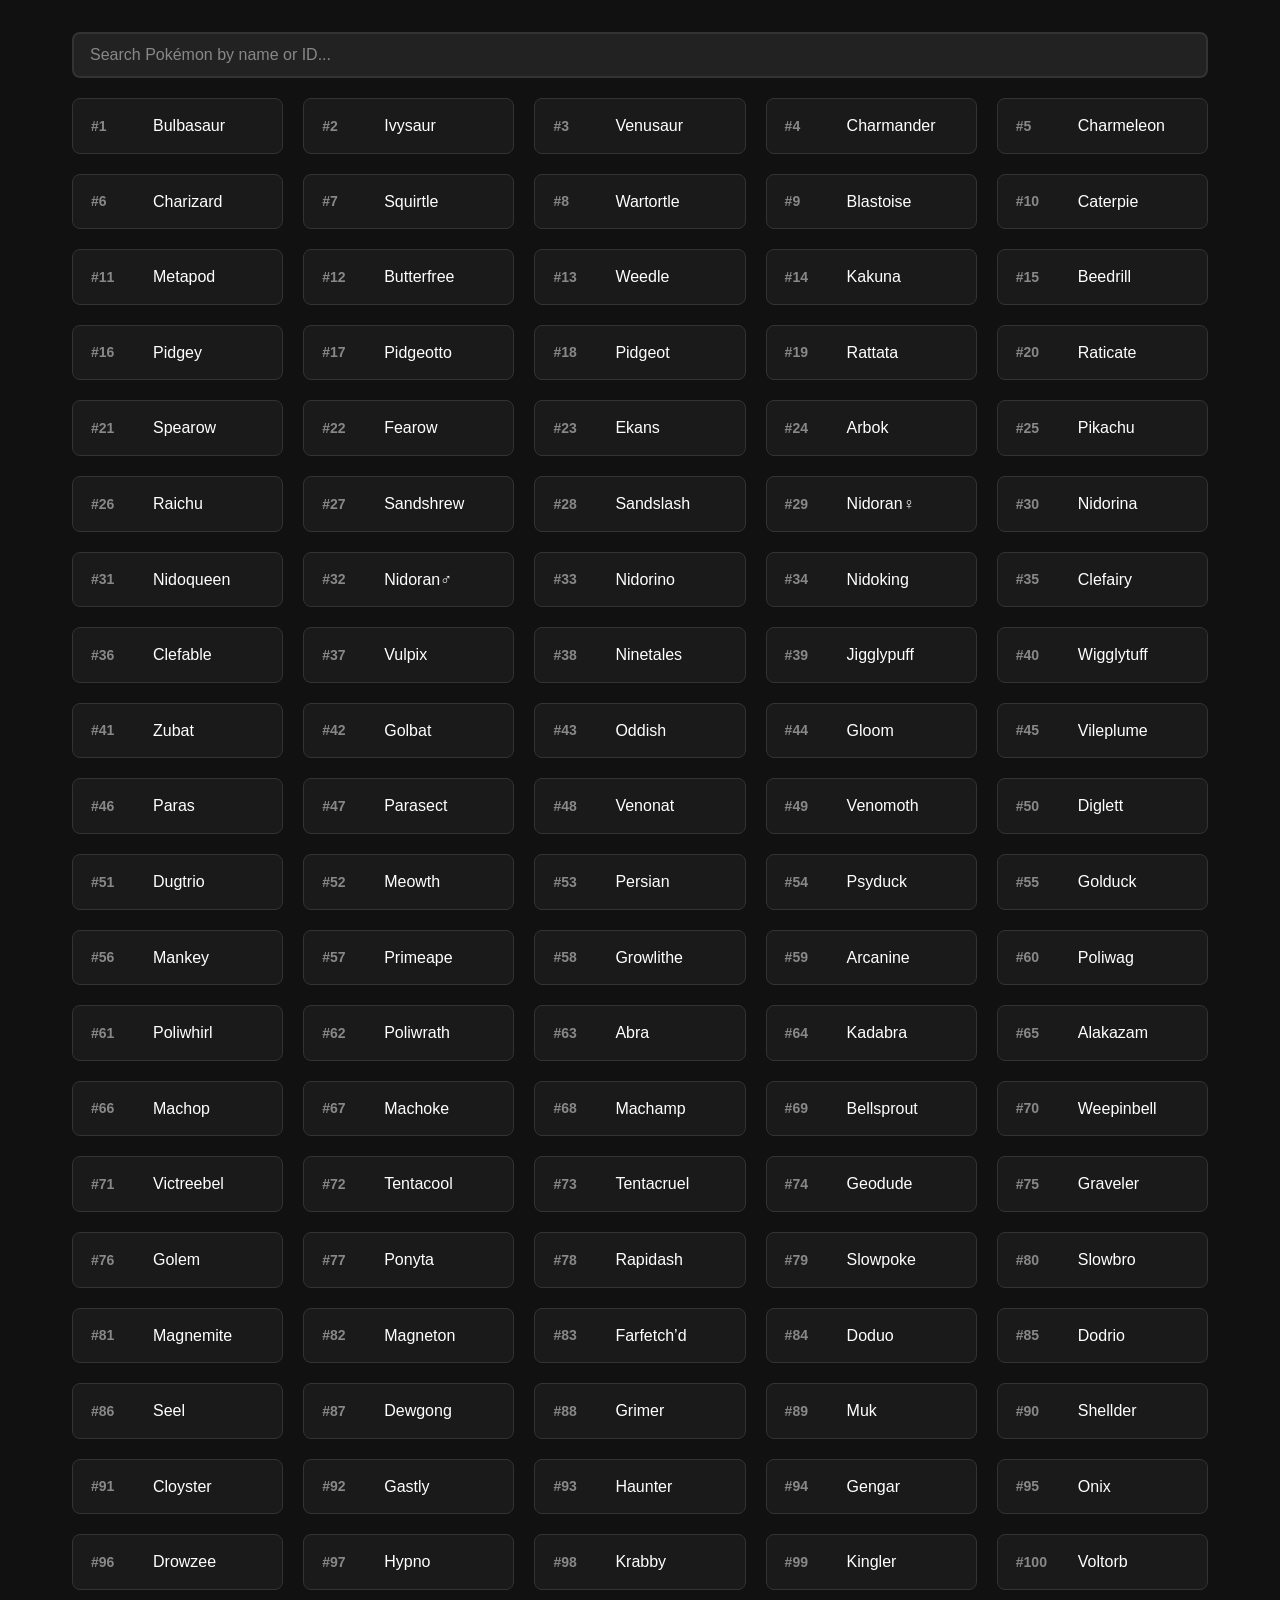
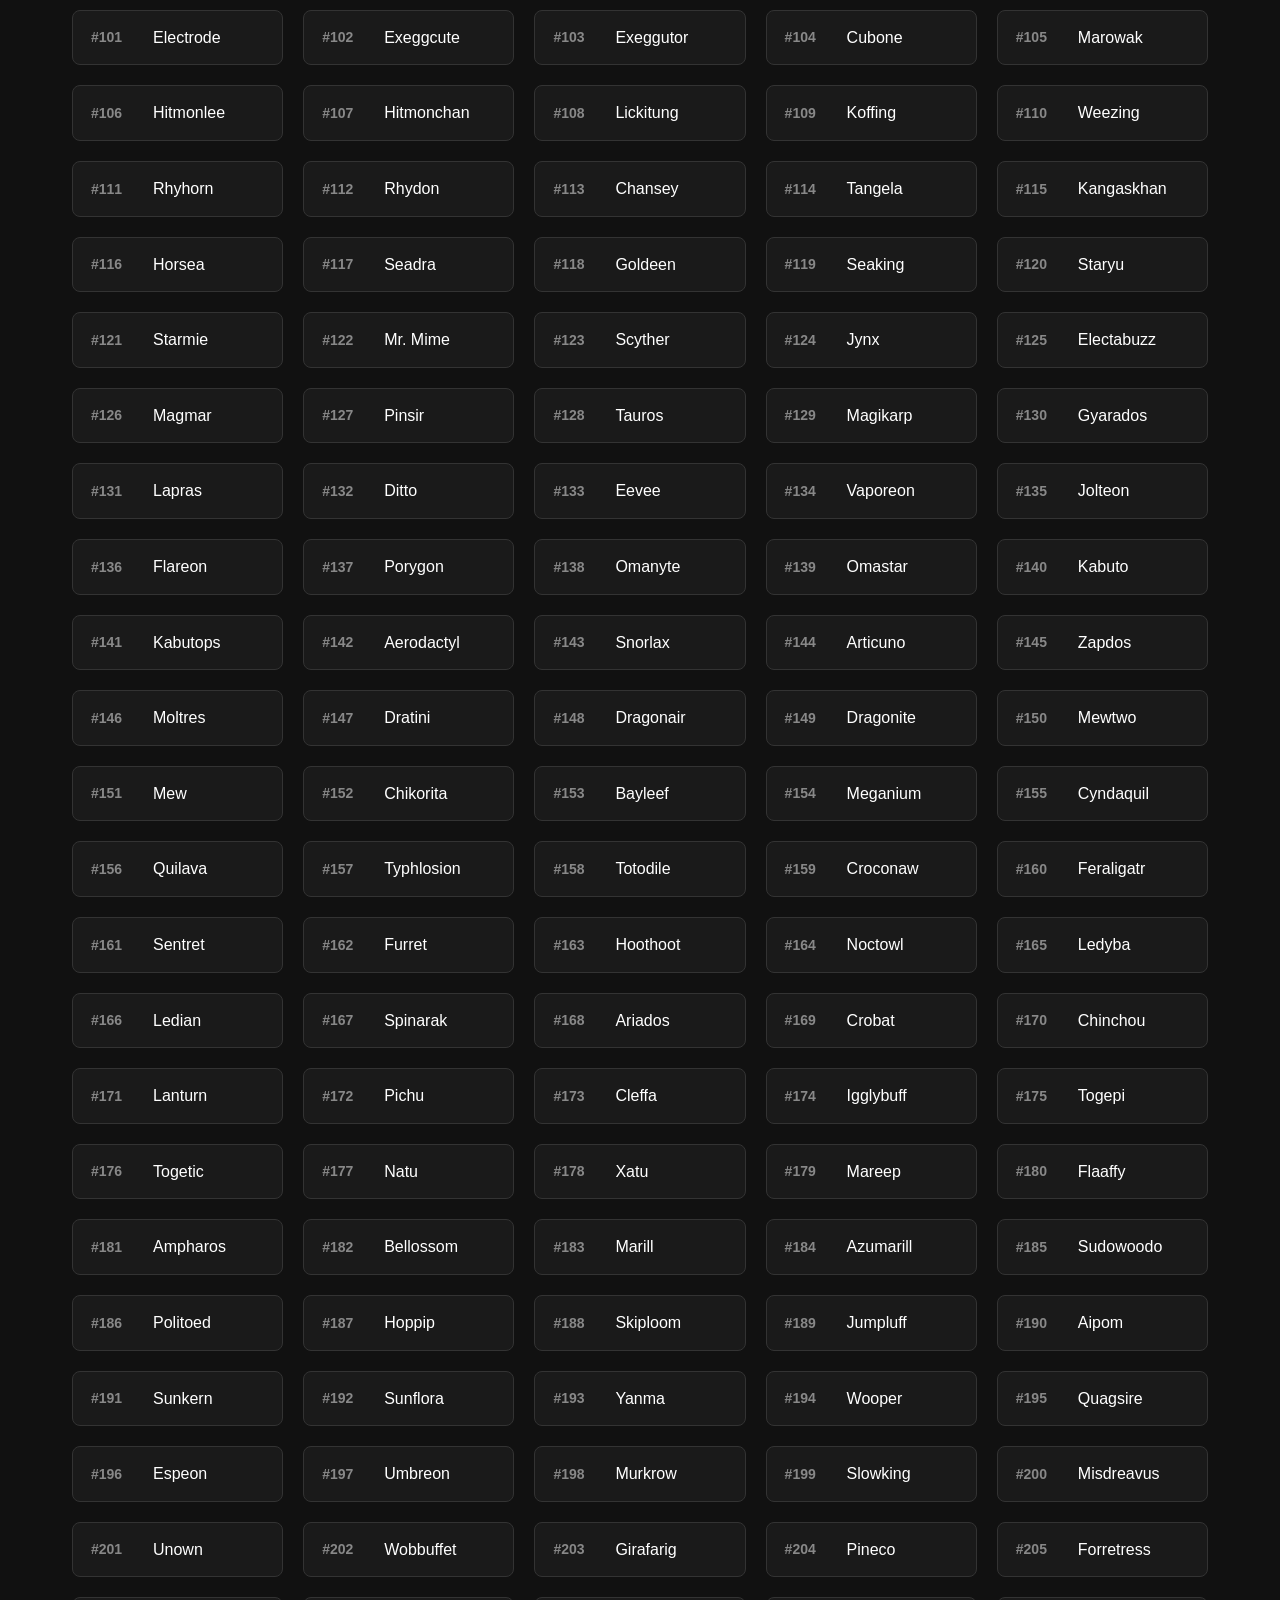
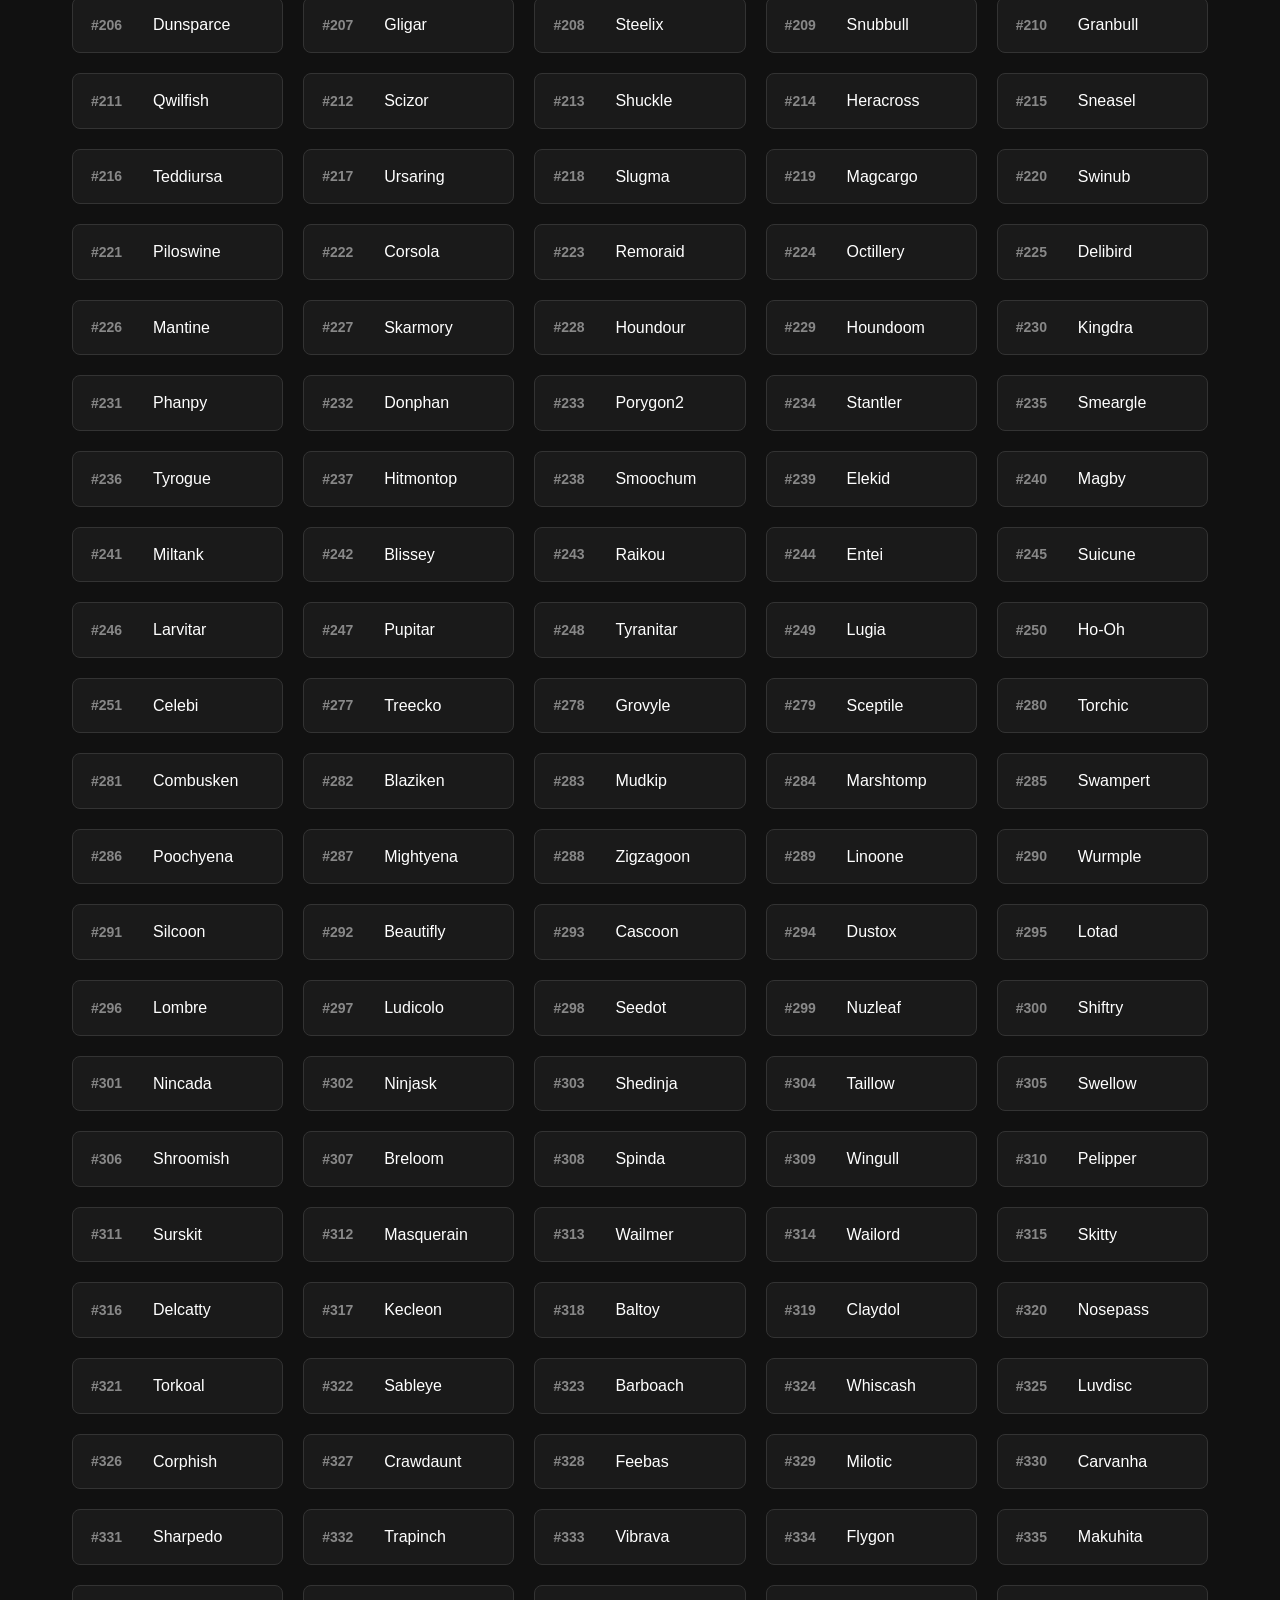
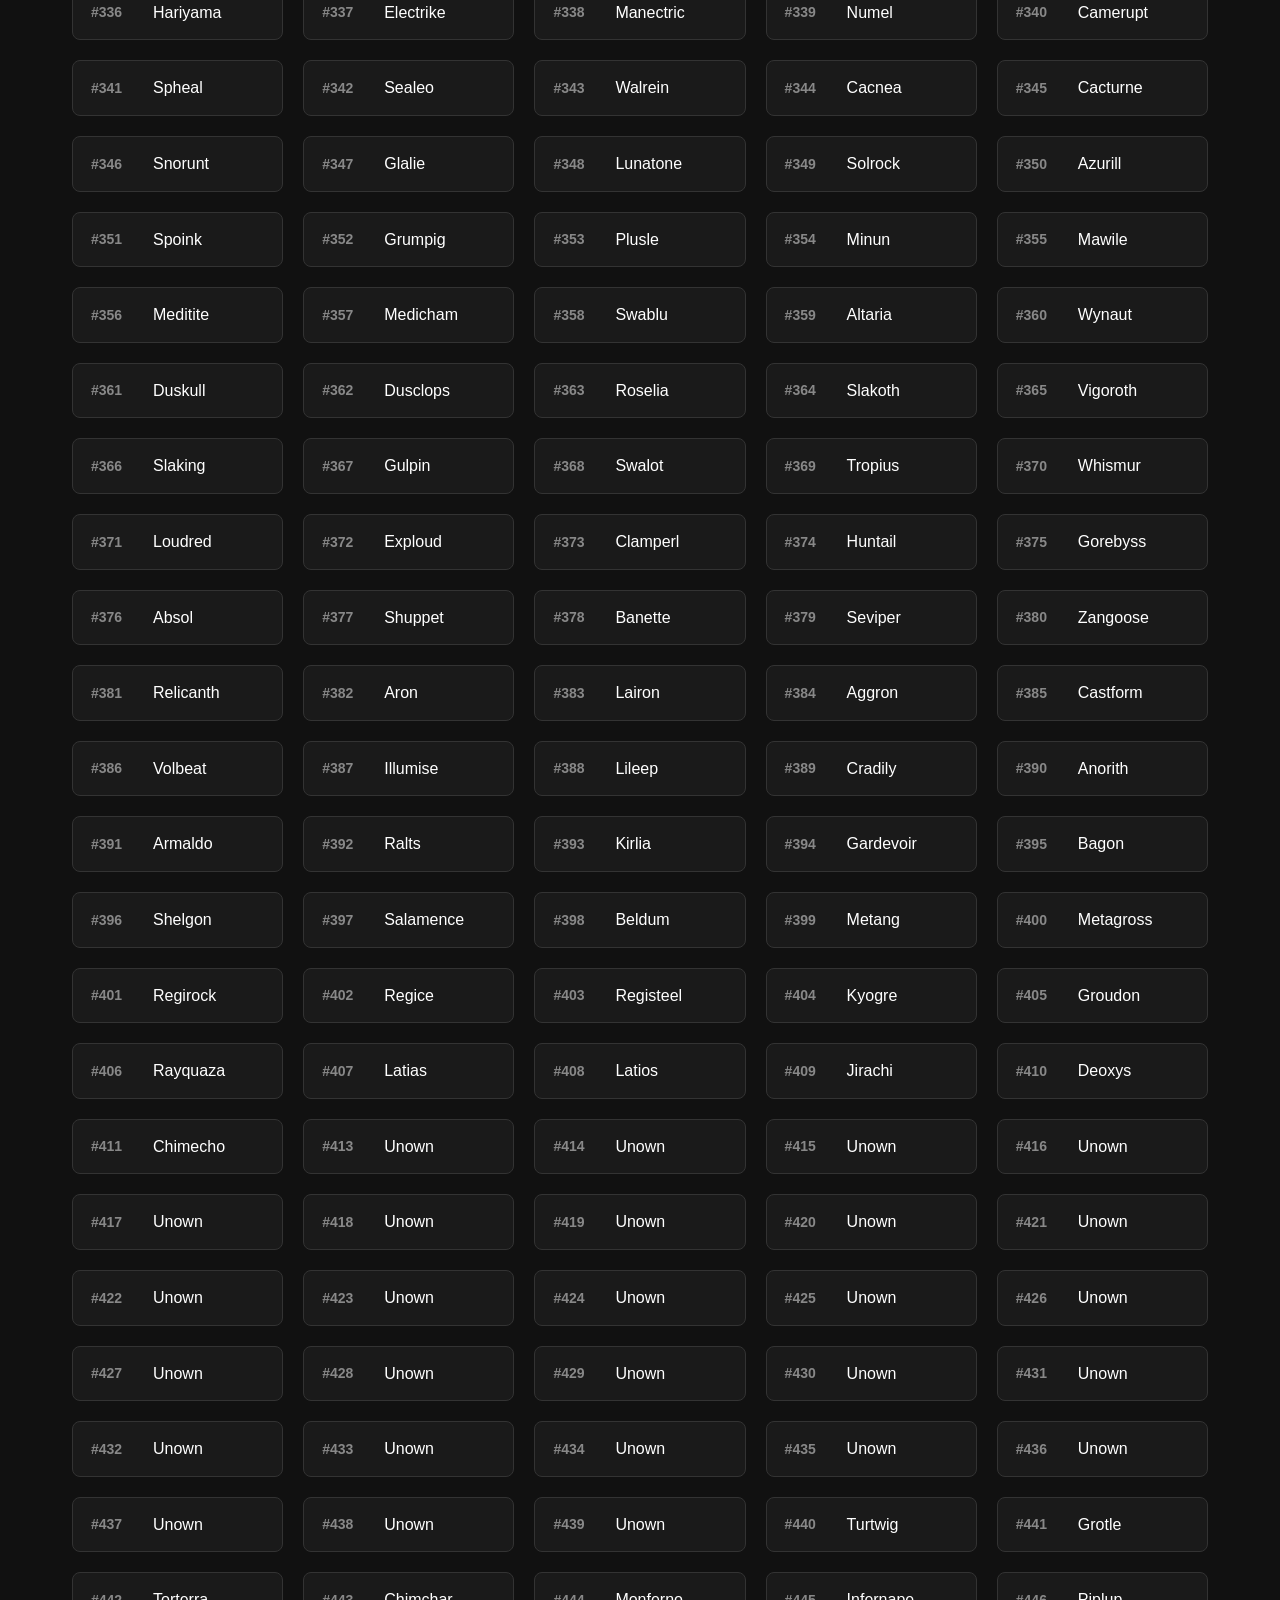
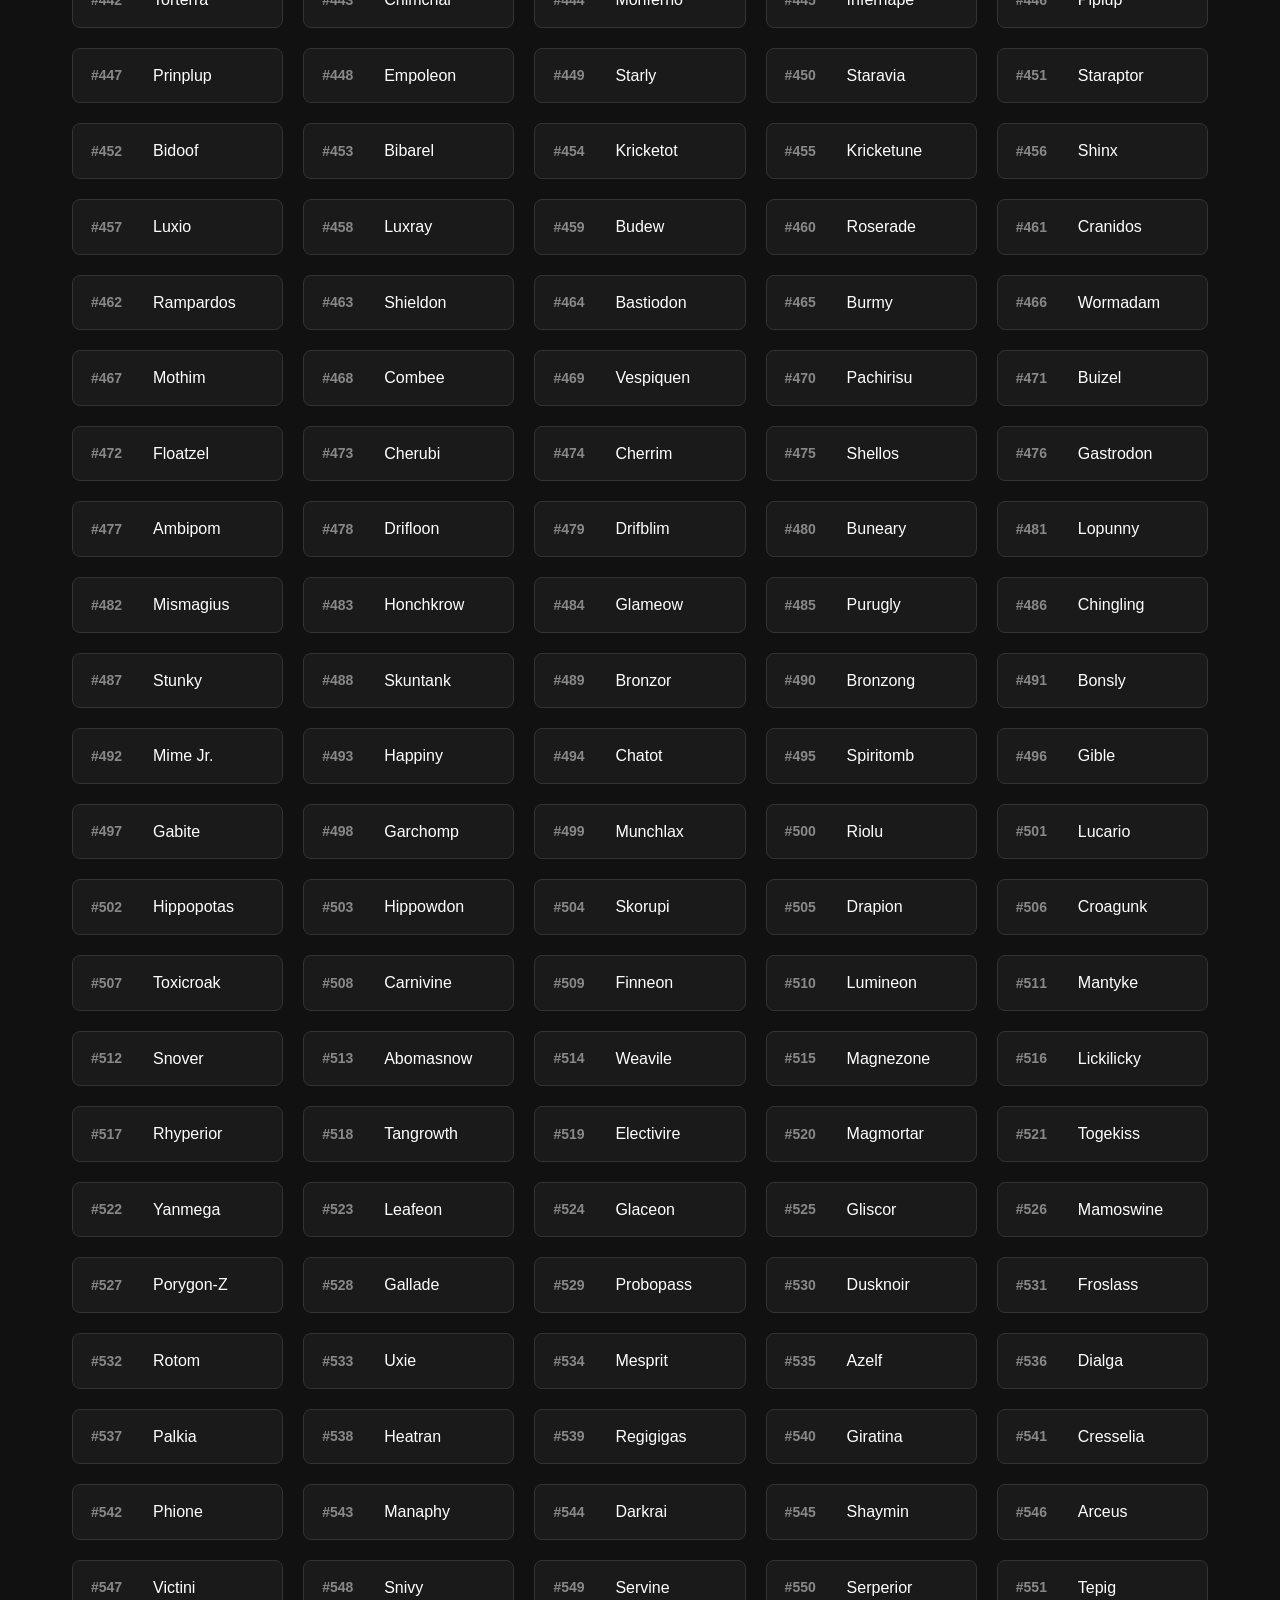
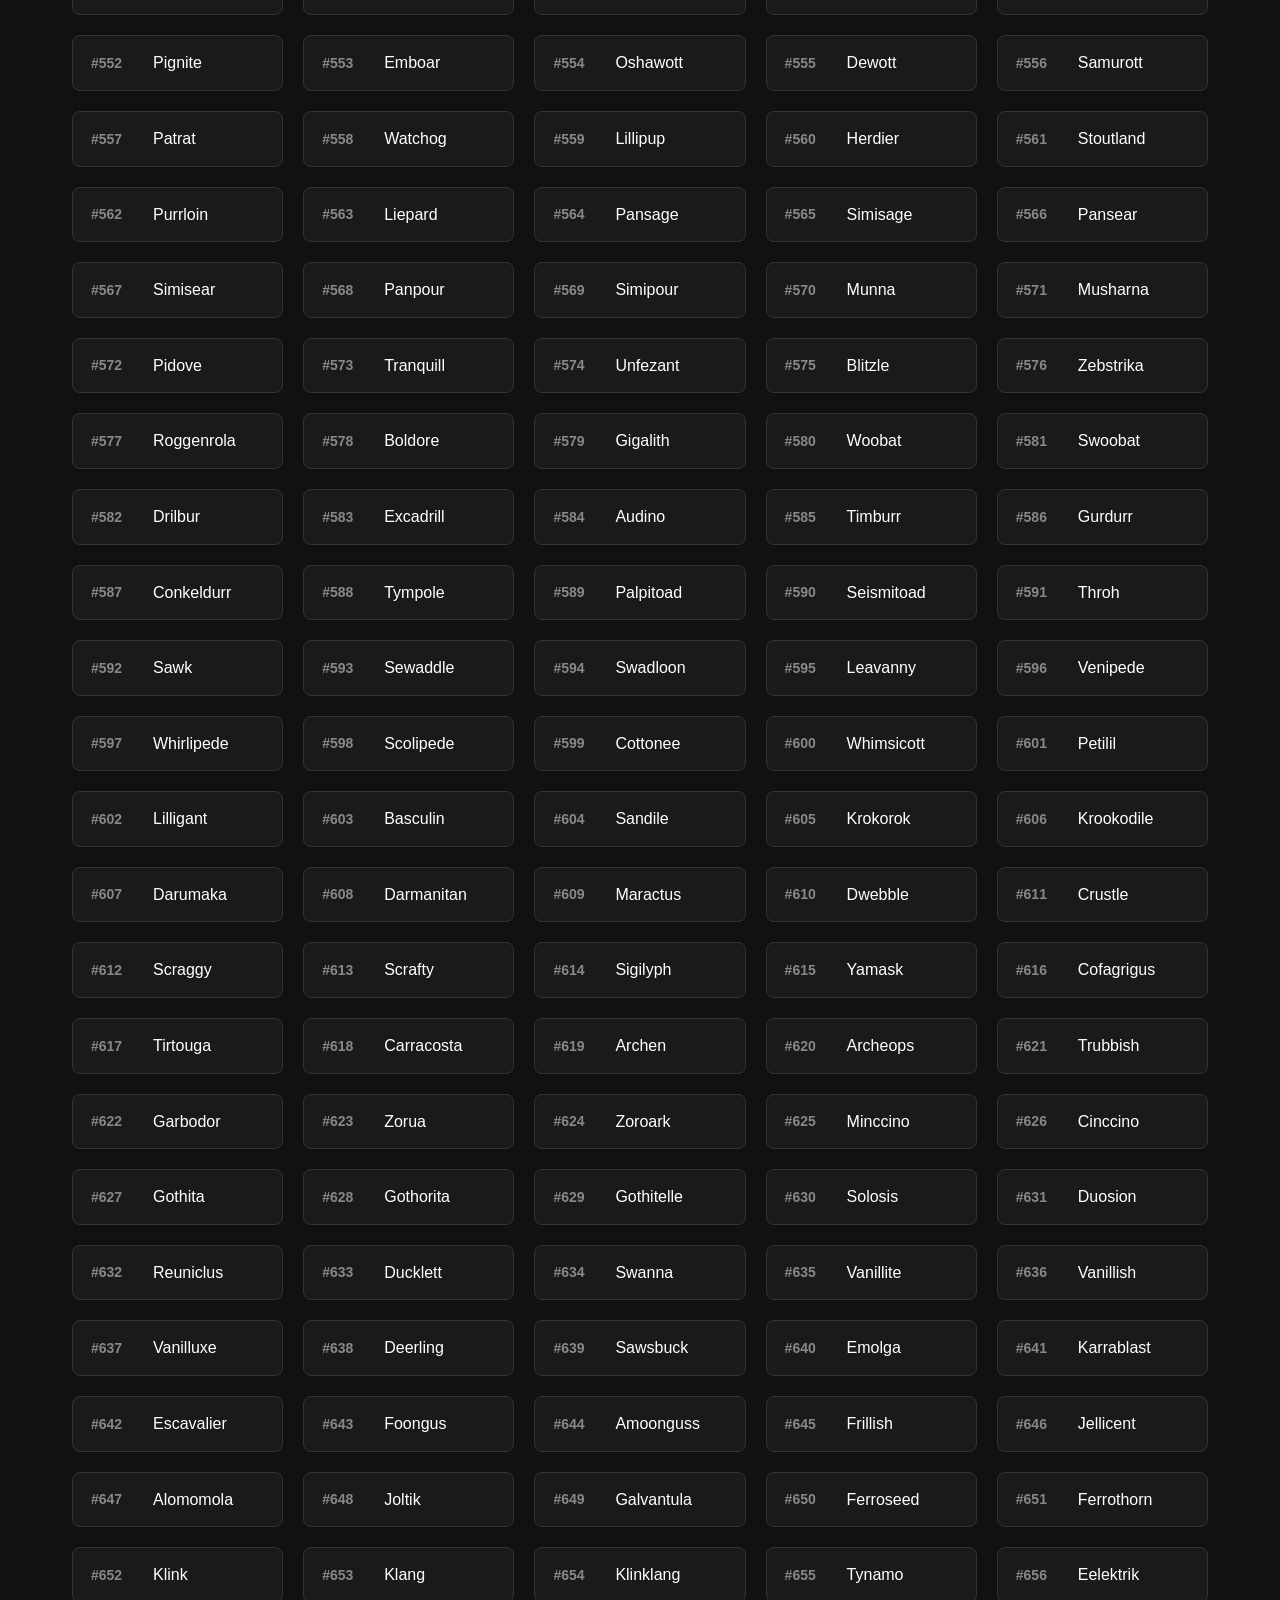
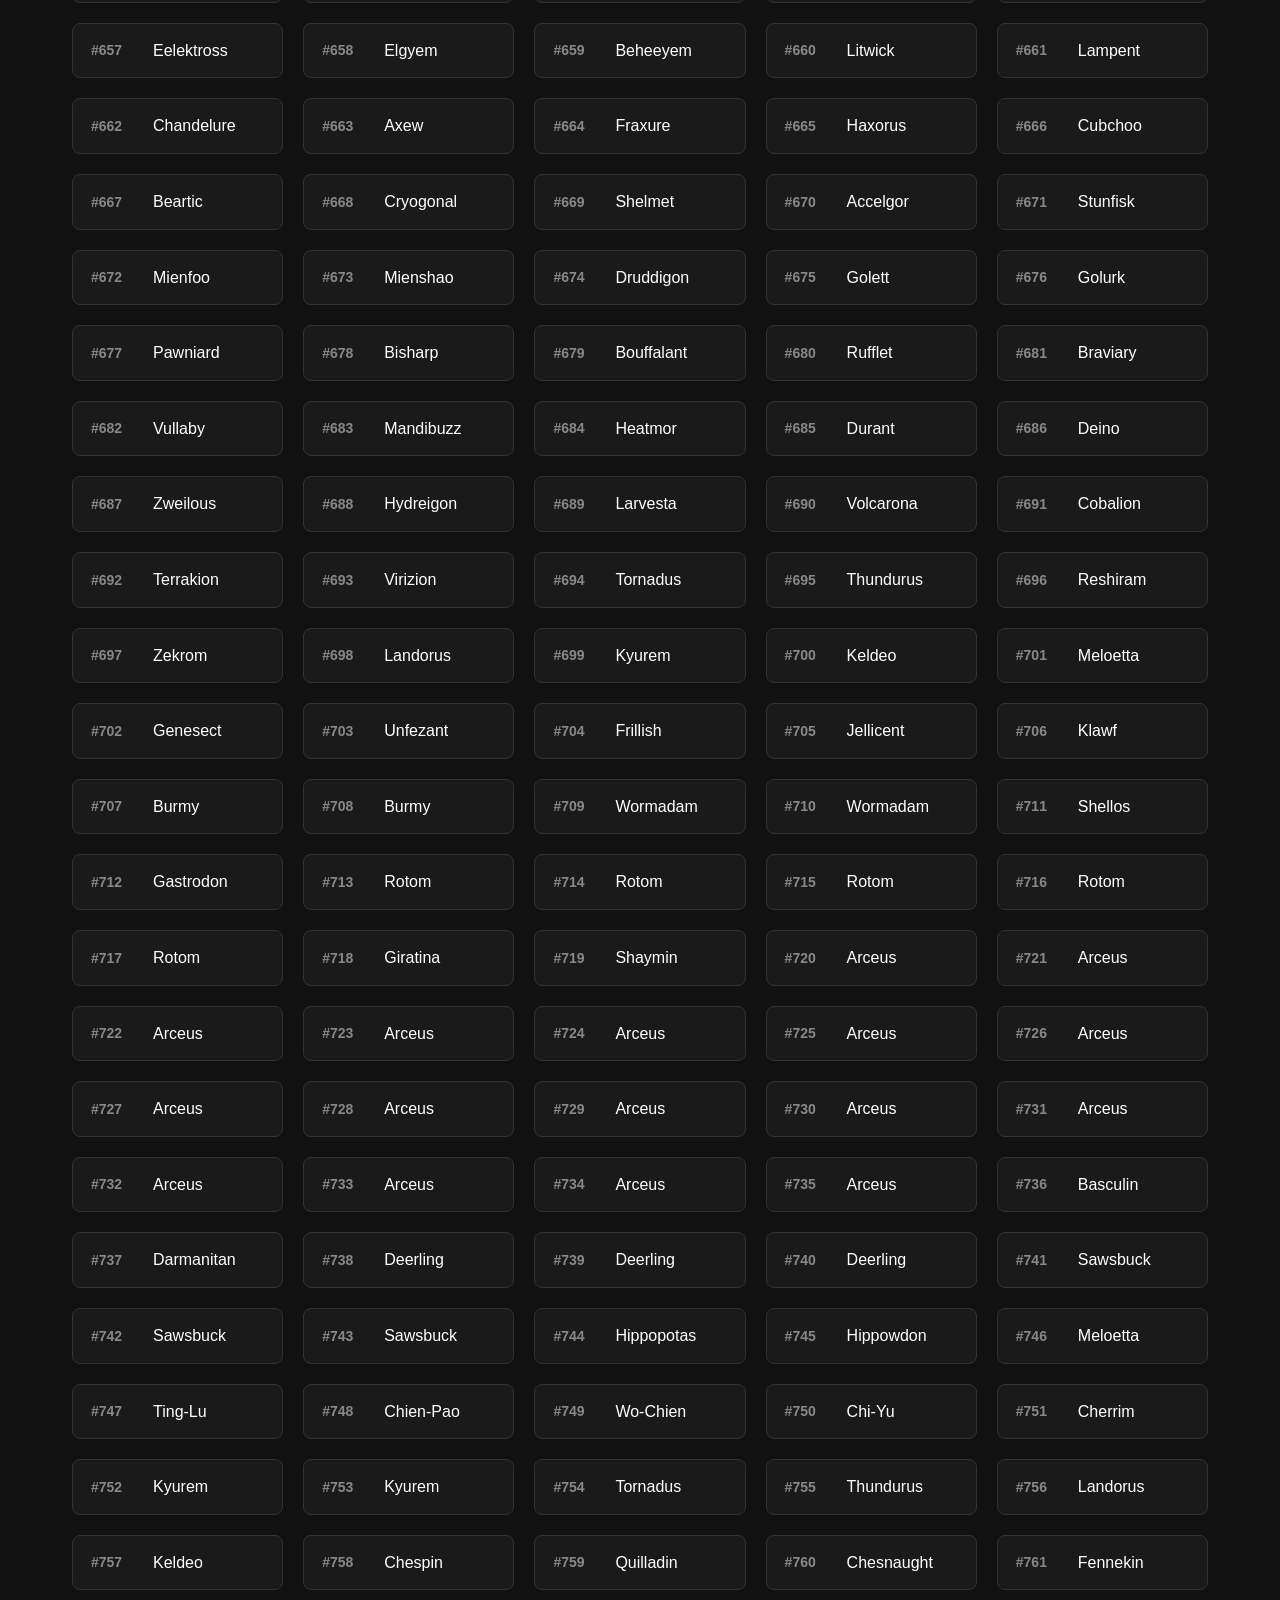
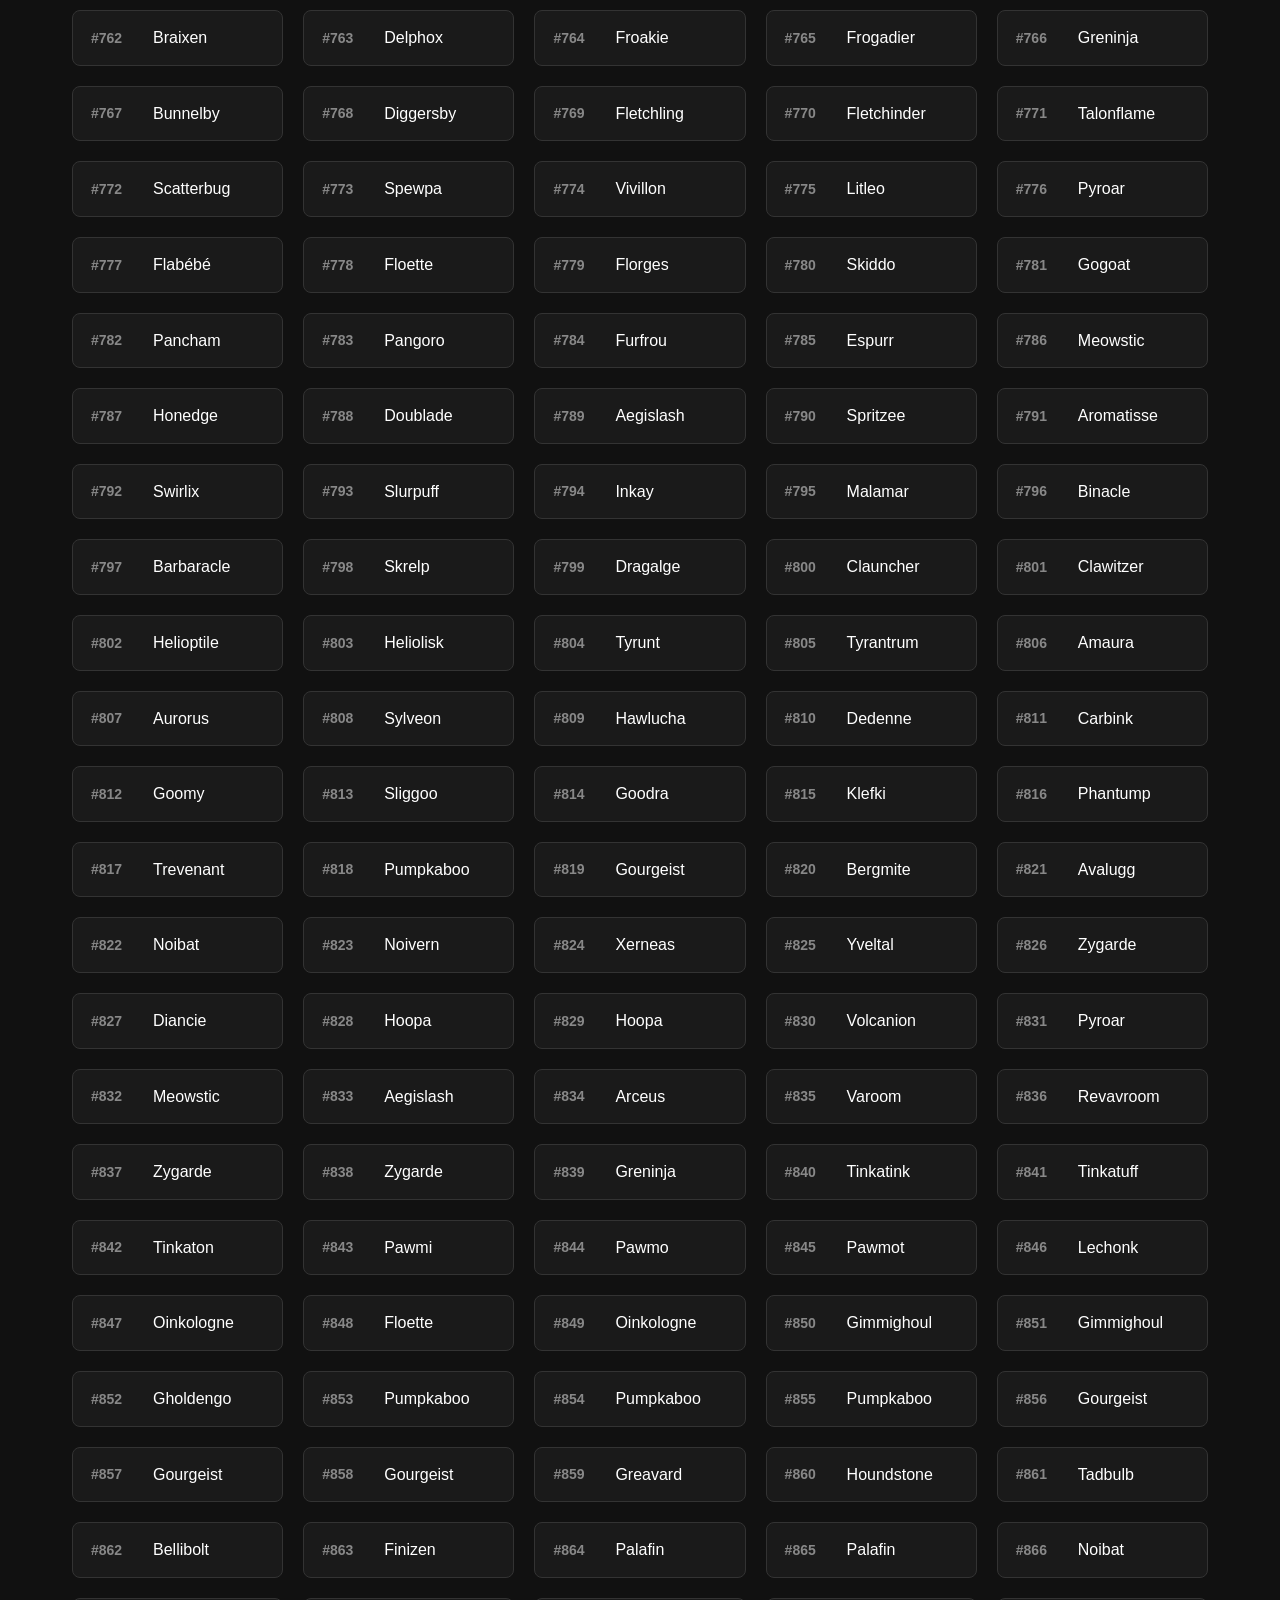
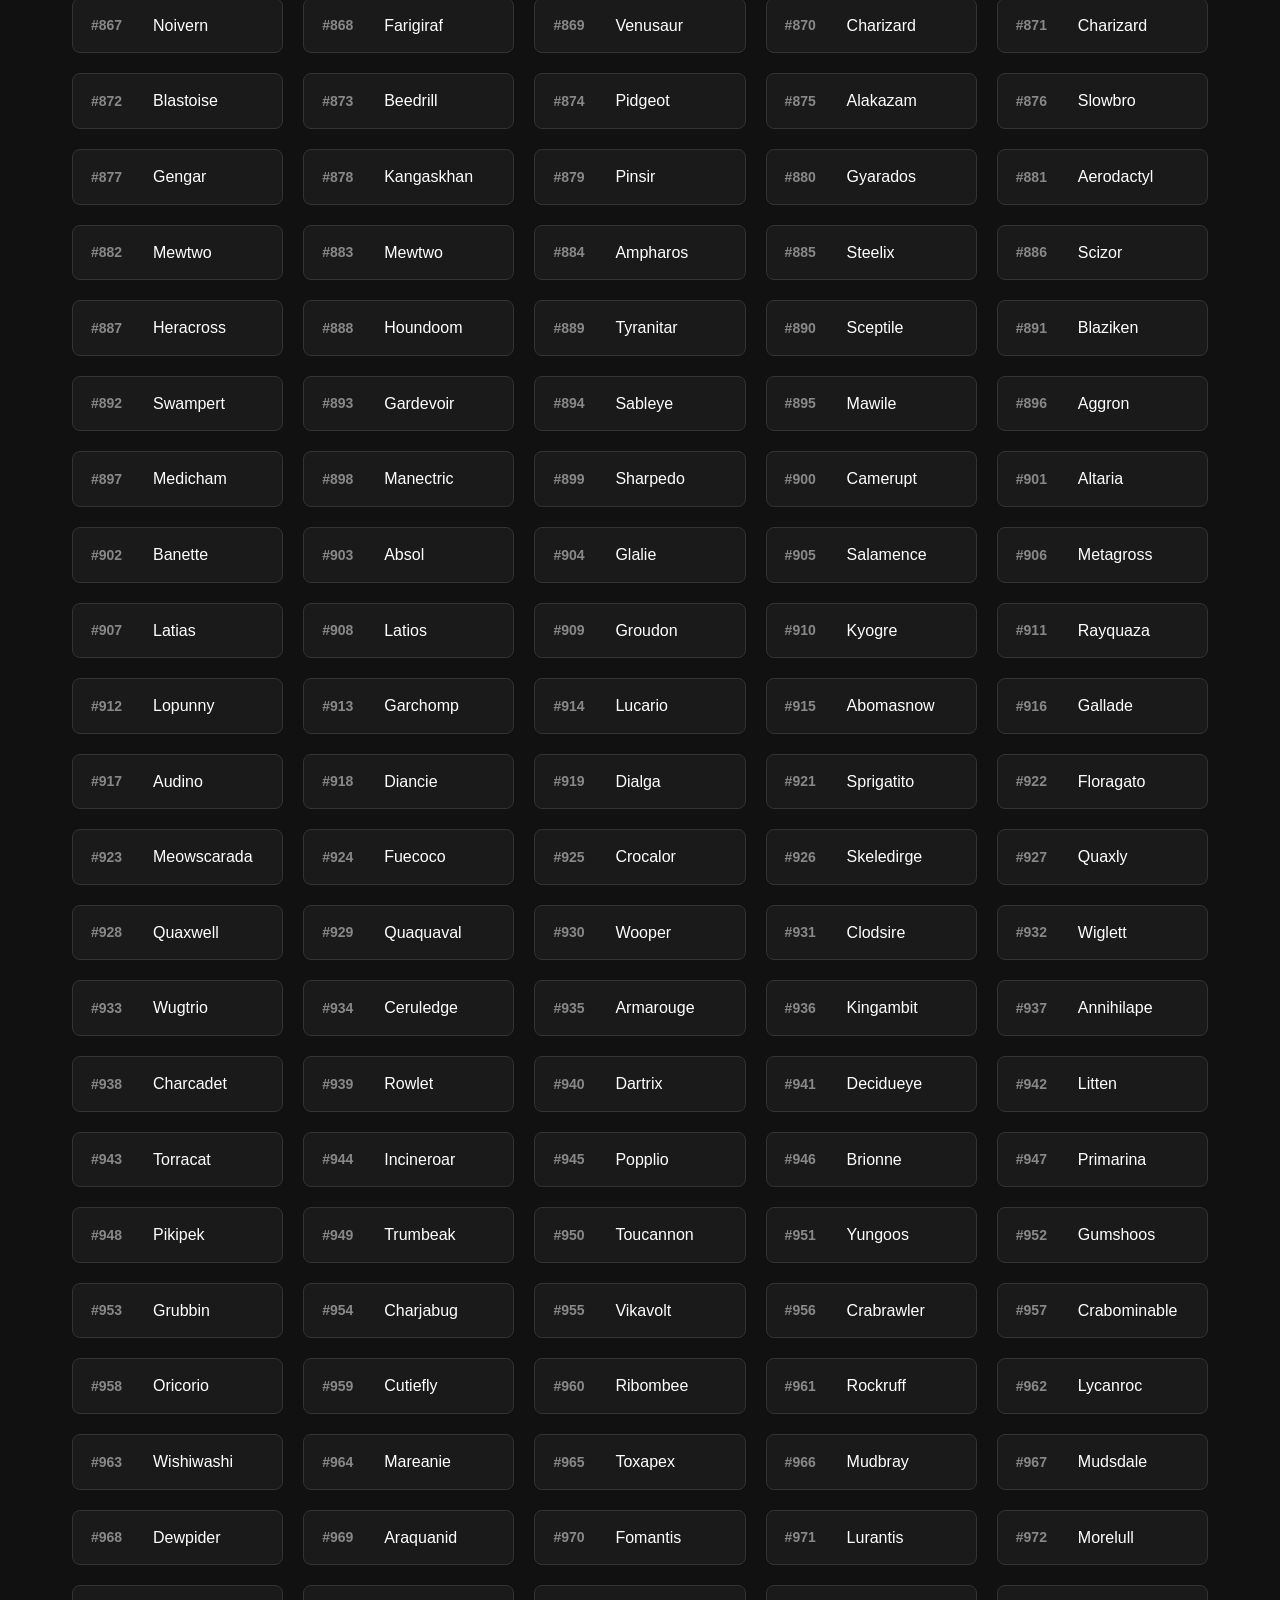
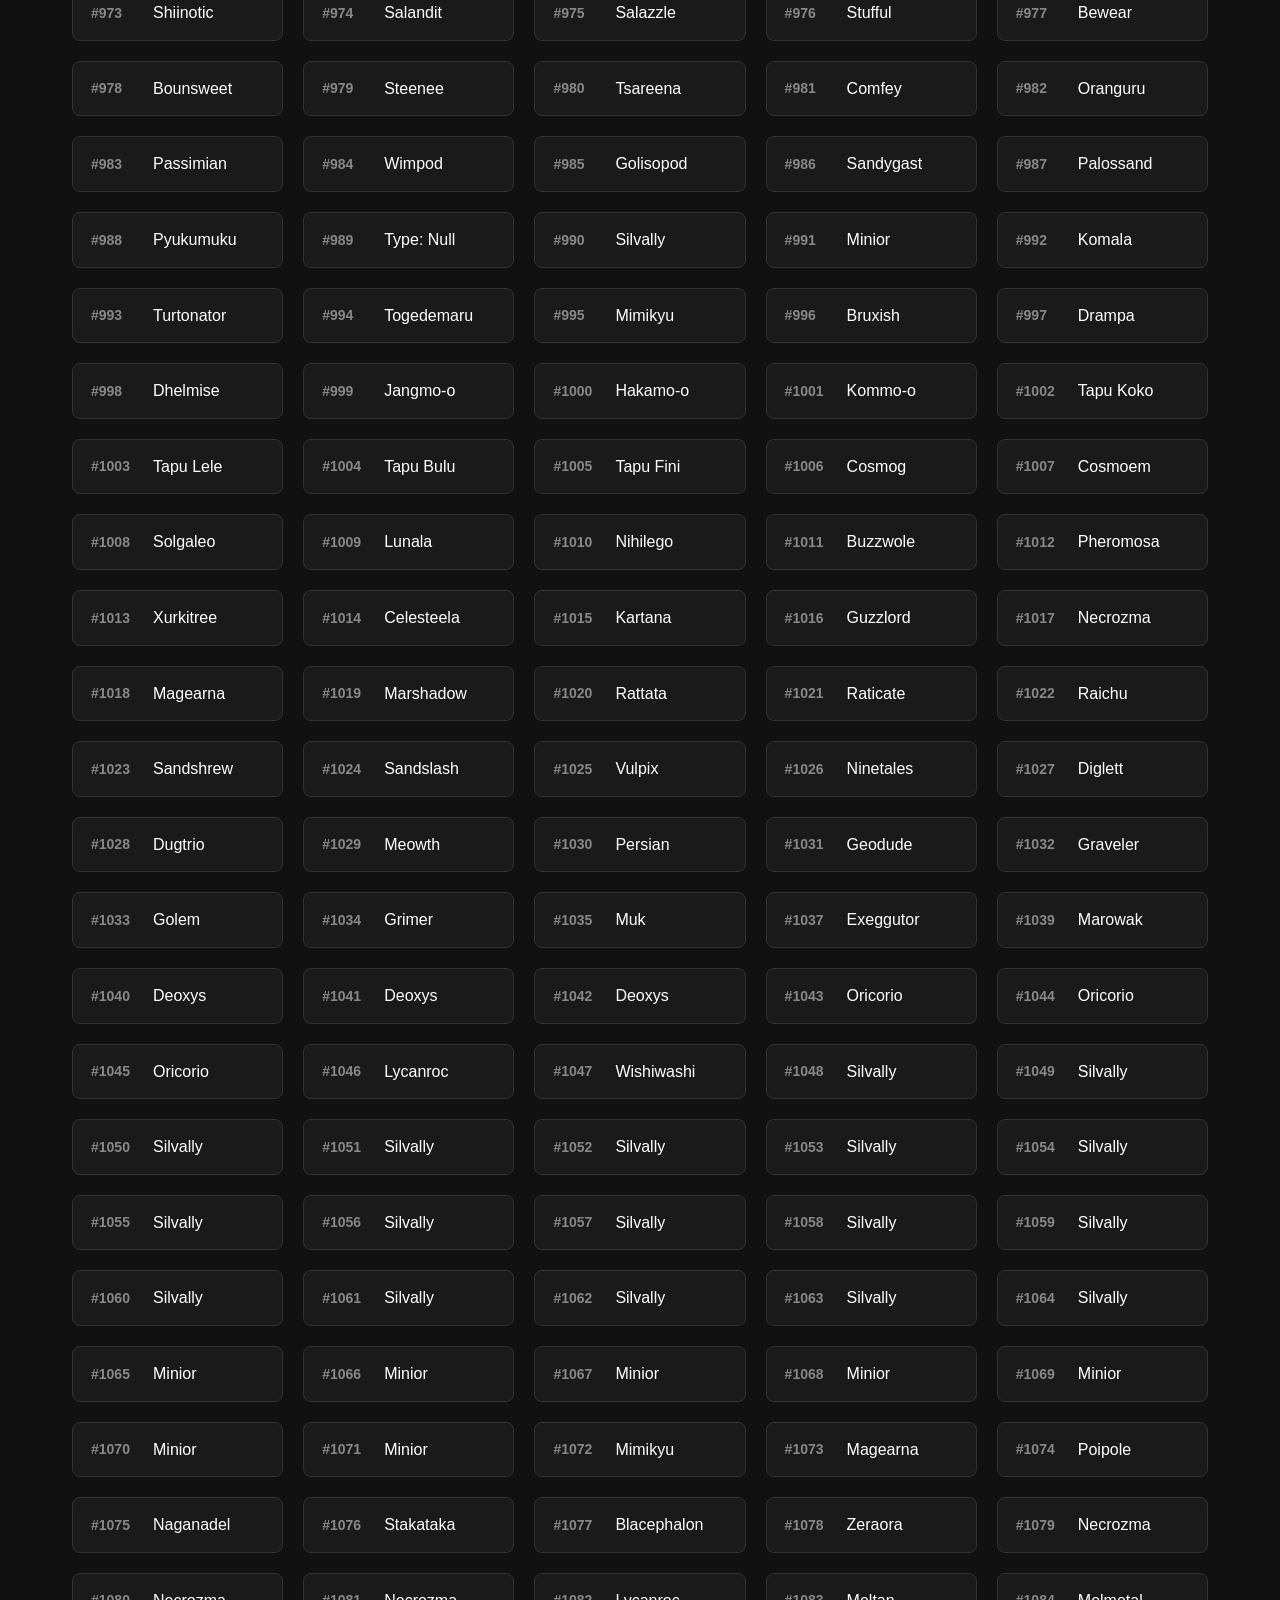
<file: index.html>
<!DOCTYPE html>
<html lang="en">
<head>
    <meta charset="UTF-8">
    <meta name="viewport" content="width=device-width, initial-scale=1.0">
    <meta name="theme-color" content="#ff0000">
    <title>Radical Red Dex</title>
    <link rel="stylesheet" href="style.css">
    <link rel="manifest" href="manifest.json">
</head>
<body>
    <div id="app"></div>
    <script src="script.js"></script>
    <script>
        // Service Worker Registration
        if ('serviceWorker' in navigator) {
            window.addEventListener('load', () => {
                navigator.serviceWorker.register('/service-worker.js')
                    .then(registration => {
                        console.log('Service Worker registered successfully:', registration.scope);
                    })
                    .catch(error => {
                        console.error('Service Worker registration failed:', error);
                        console.log('App will continue to function online');
                    });
            });
        } else {
            console.log('Service Workers are not supported in this browser');
            console.log('App will function online only');
        }
    </script>
</body>
</html>
</file>
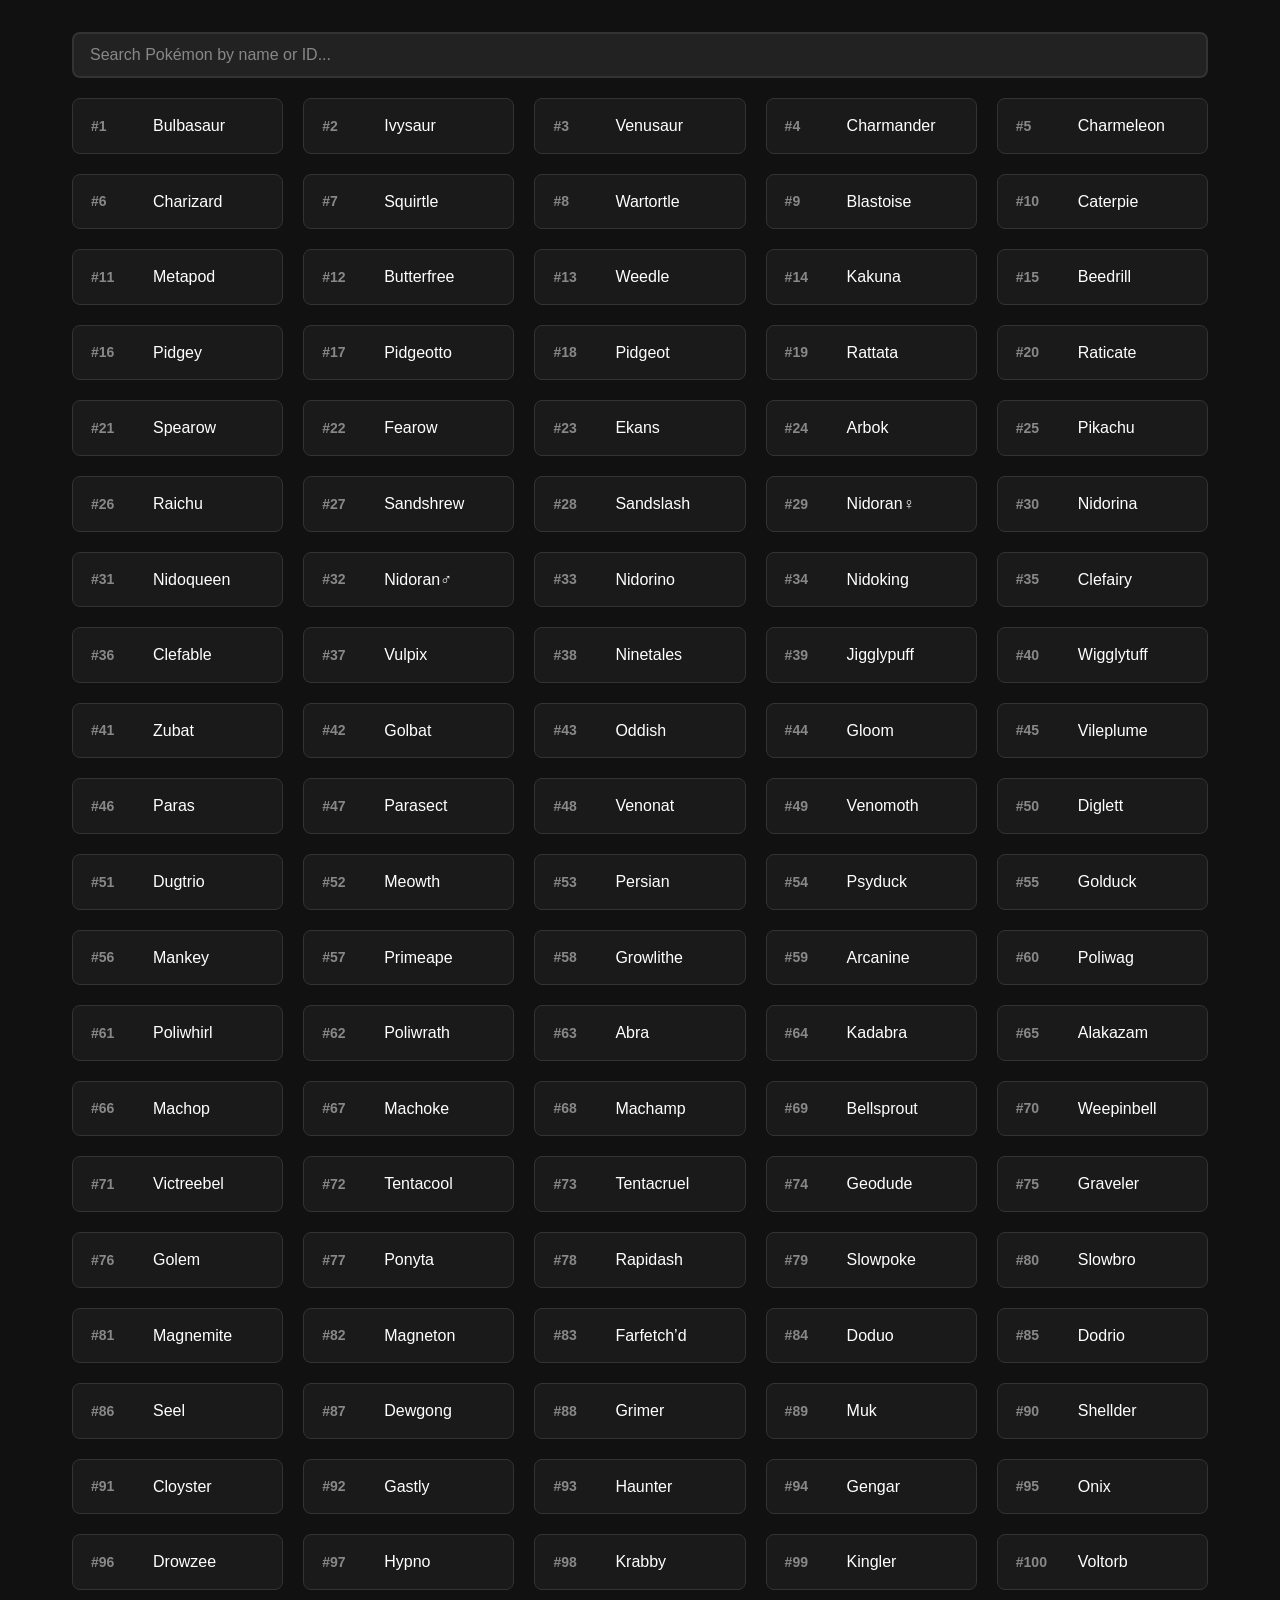
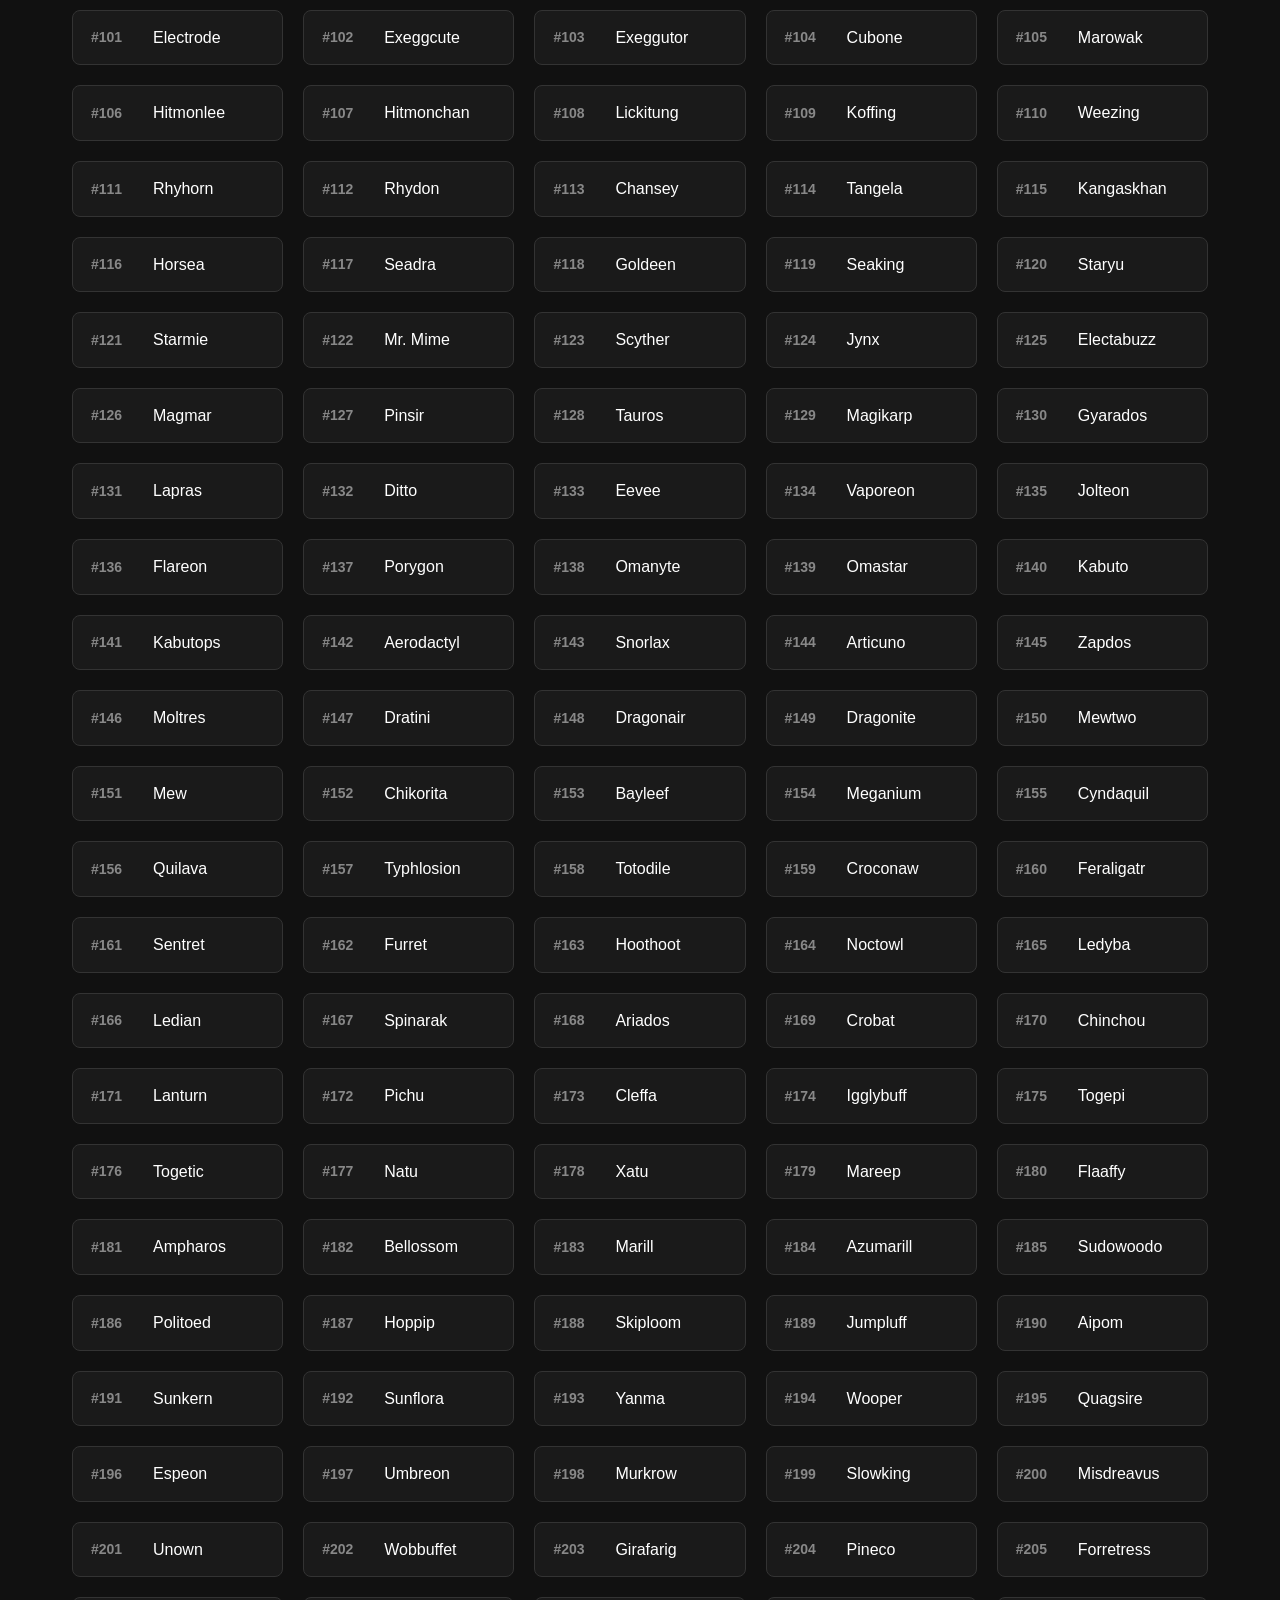
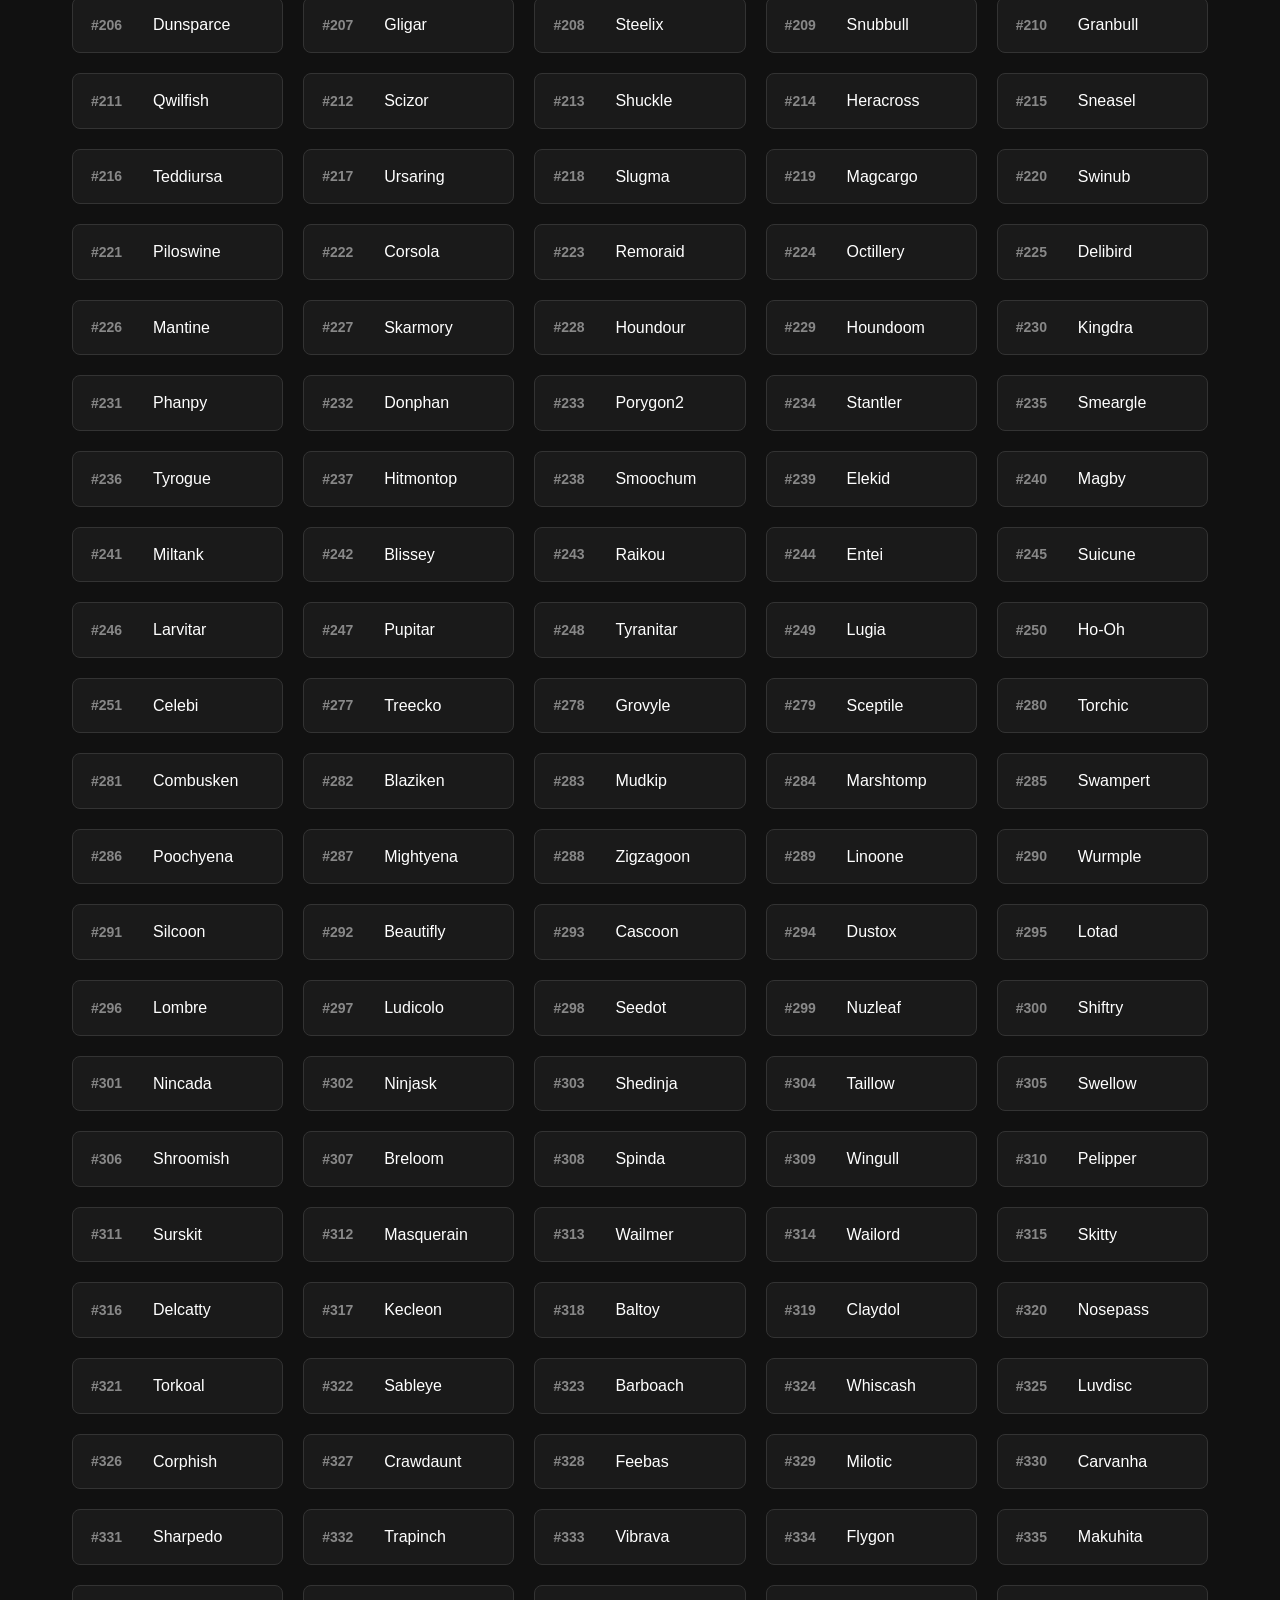
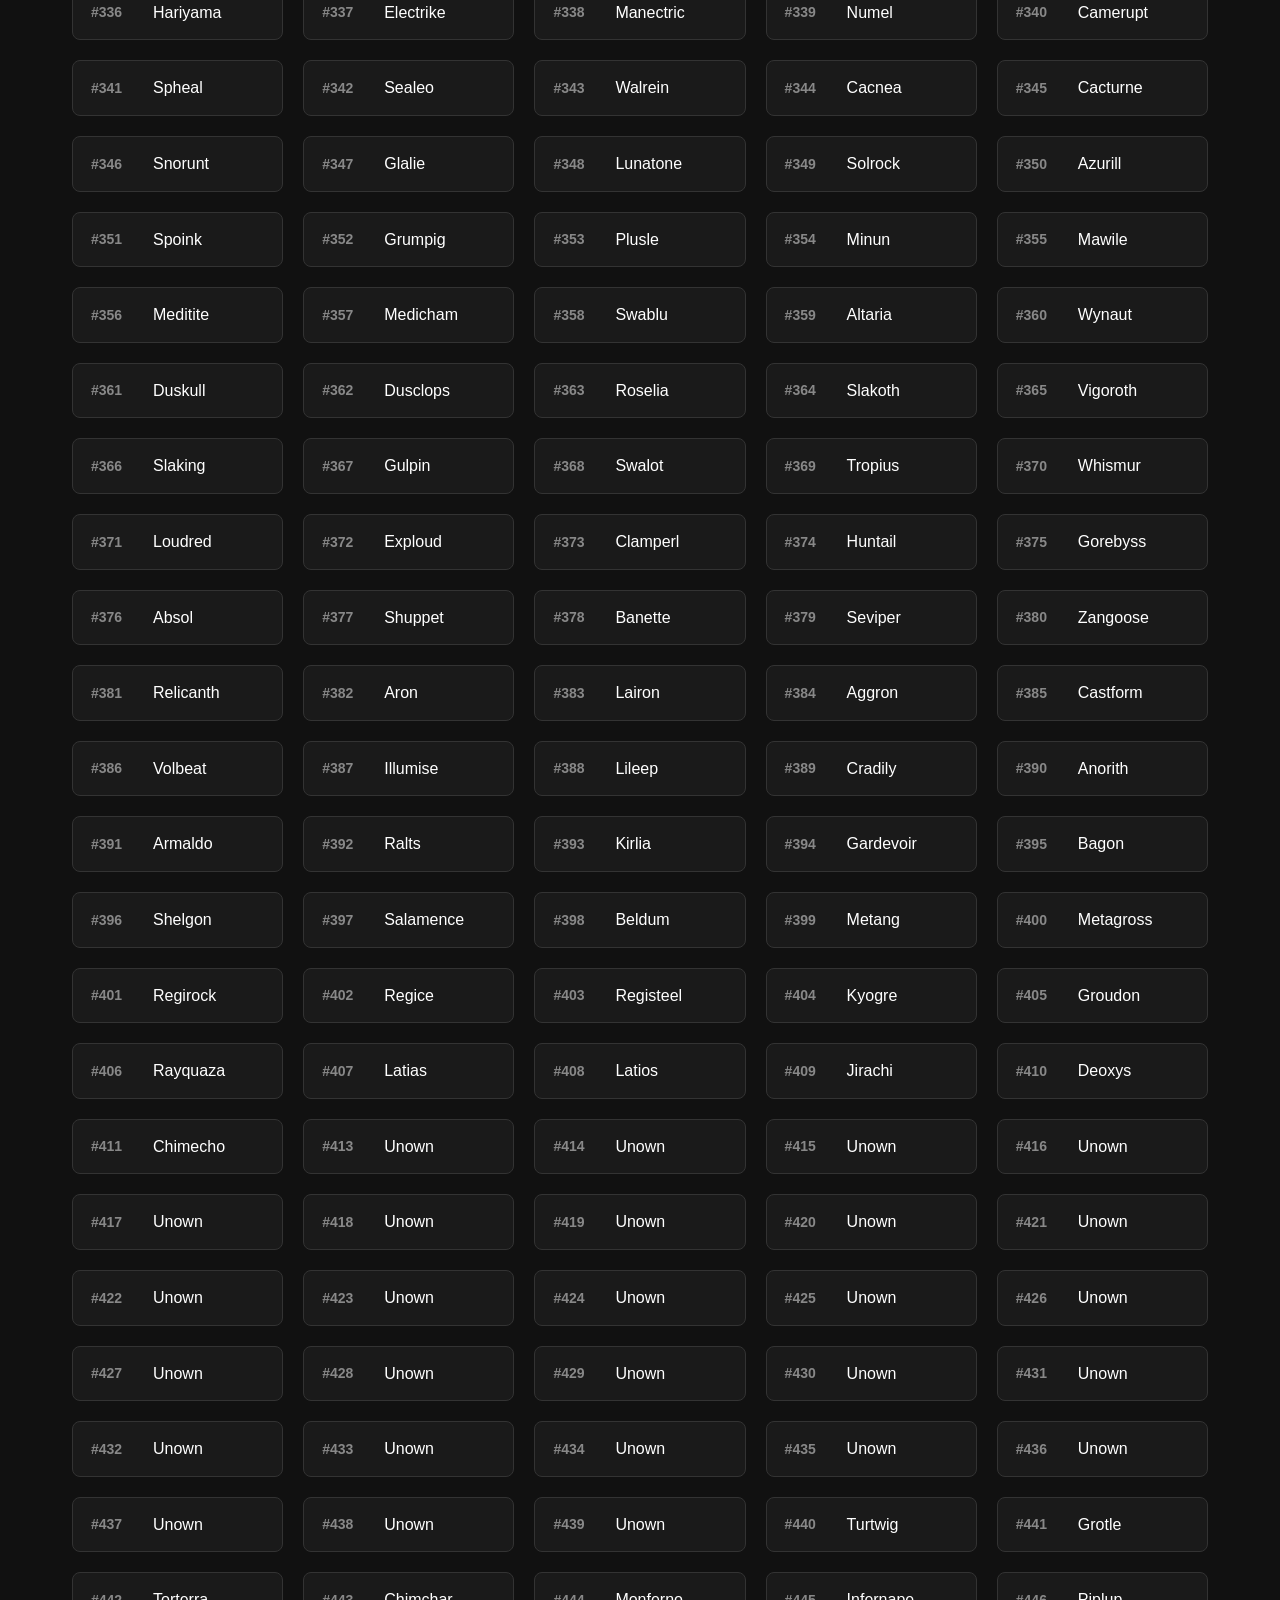
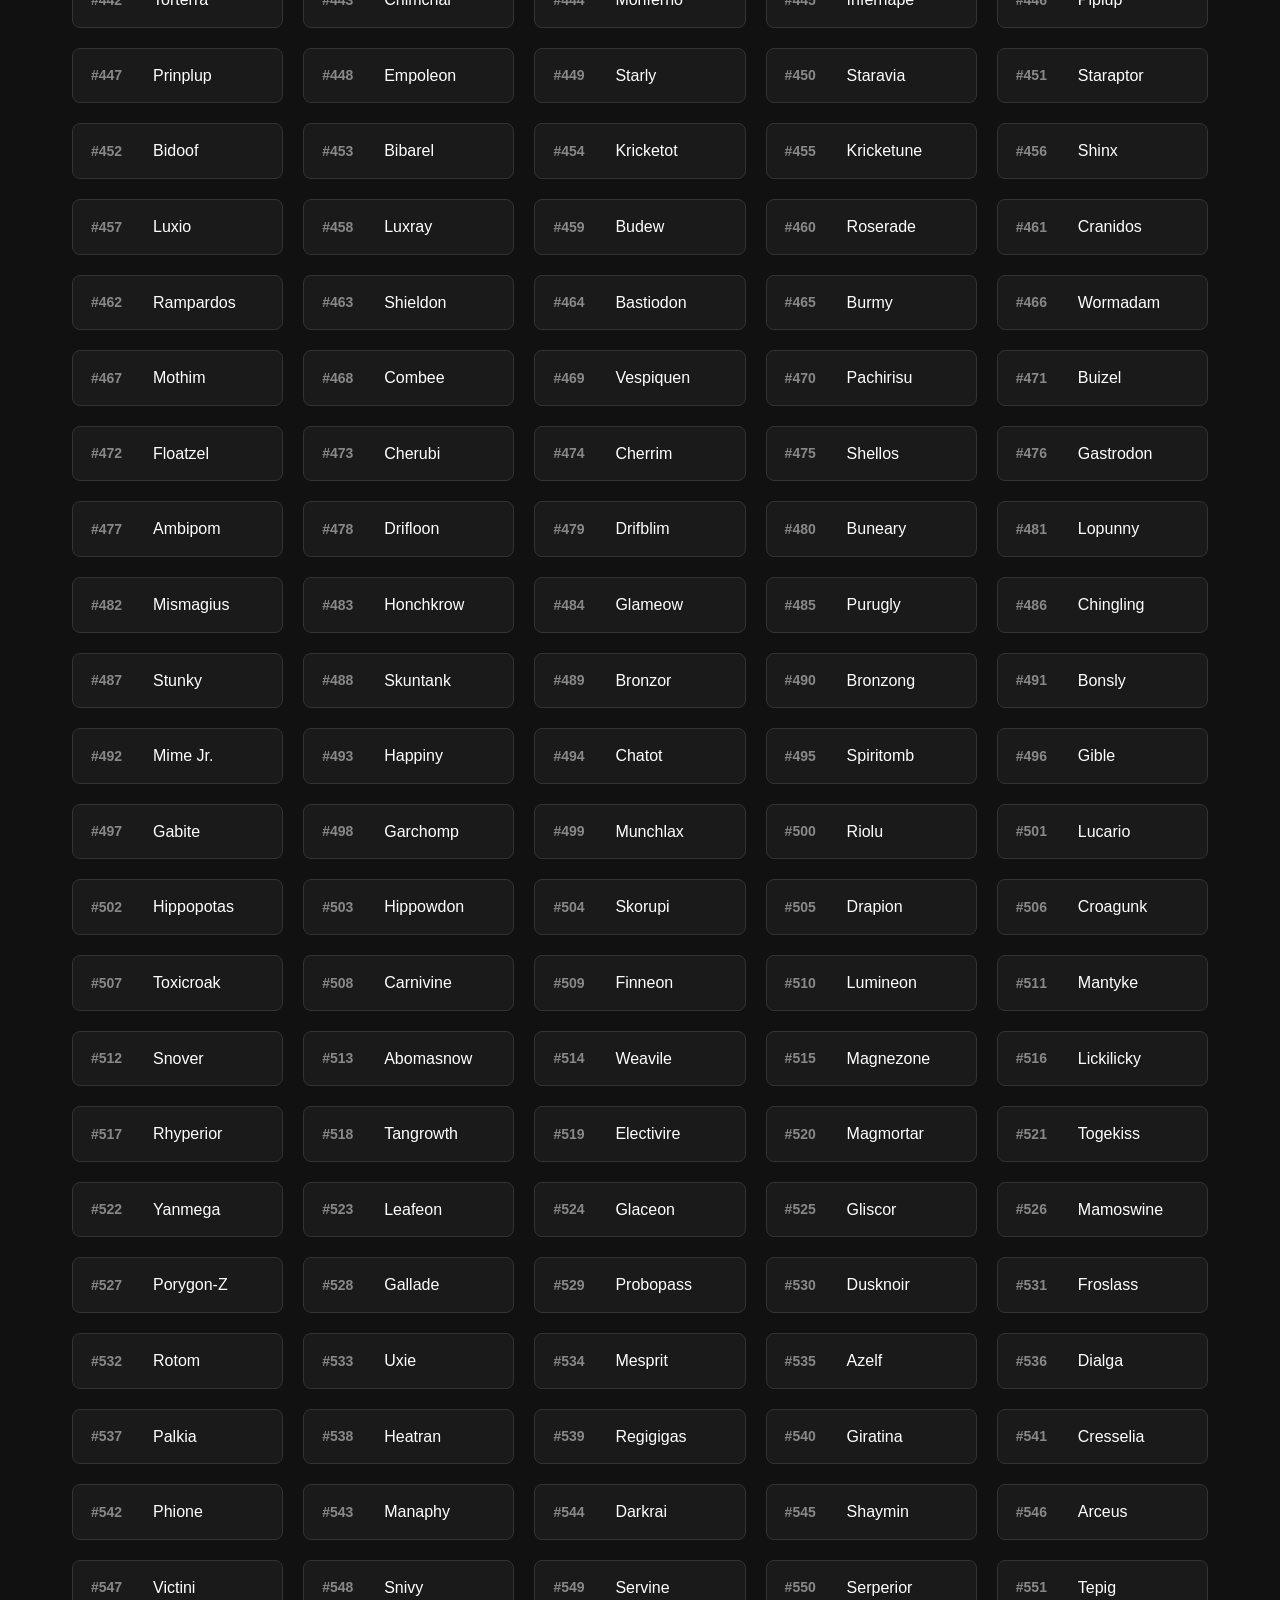
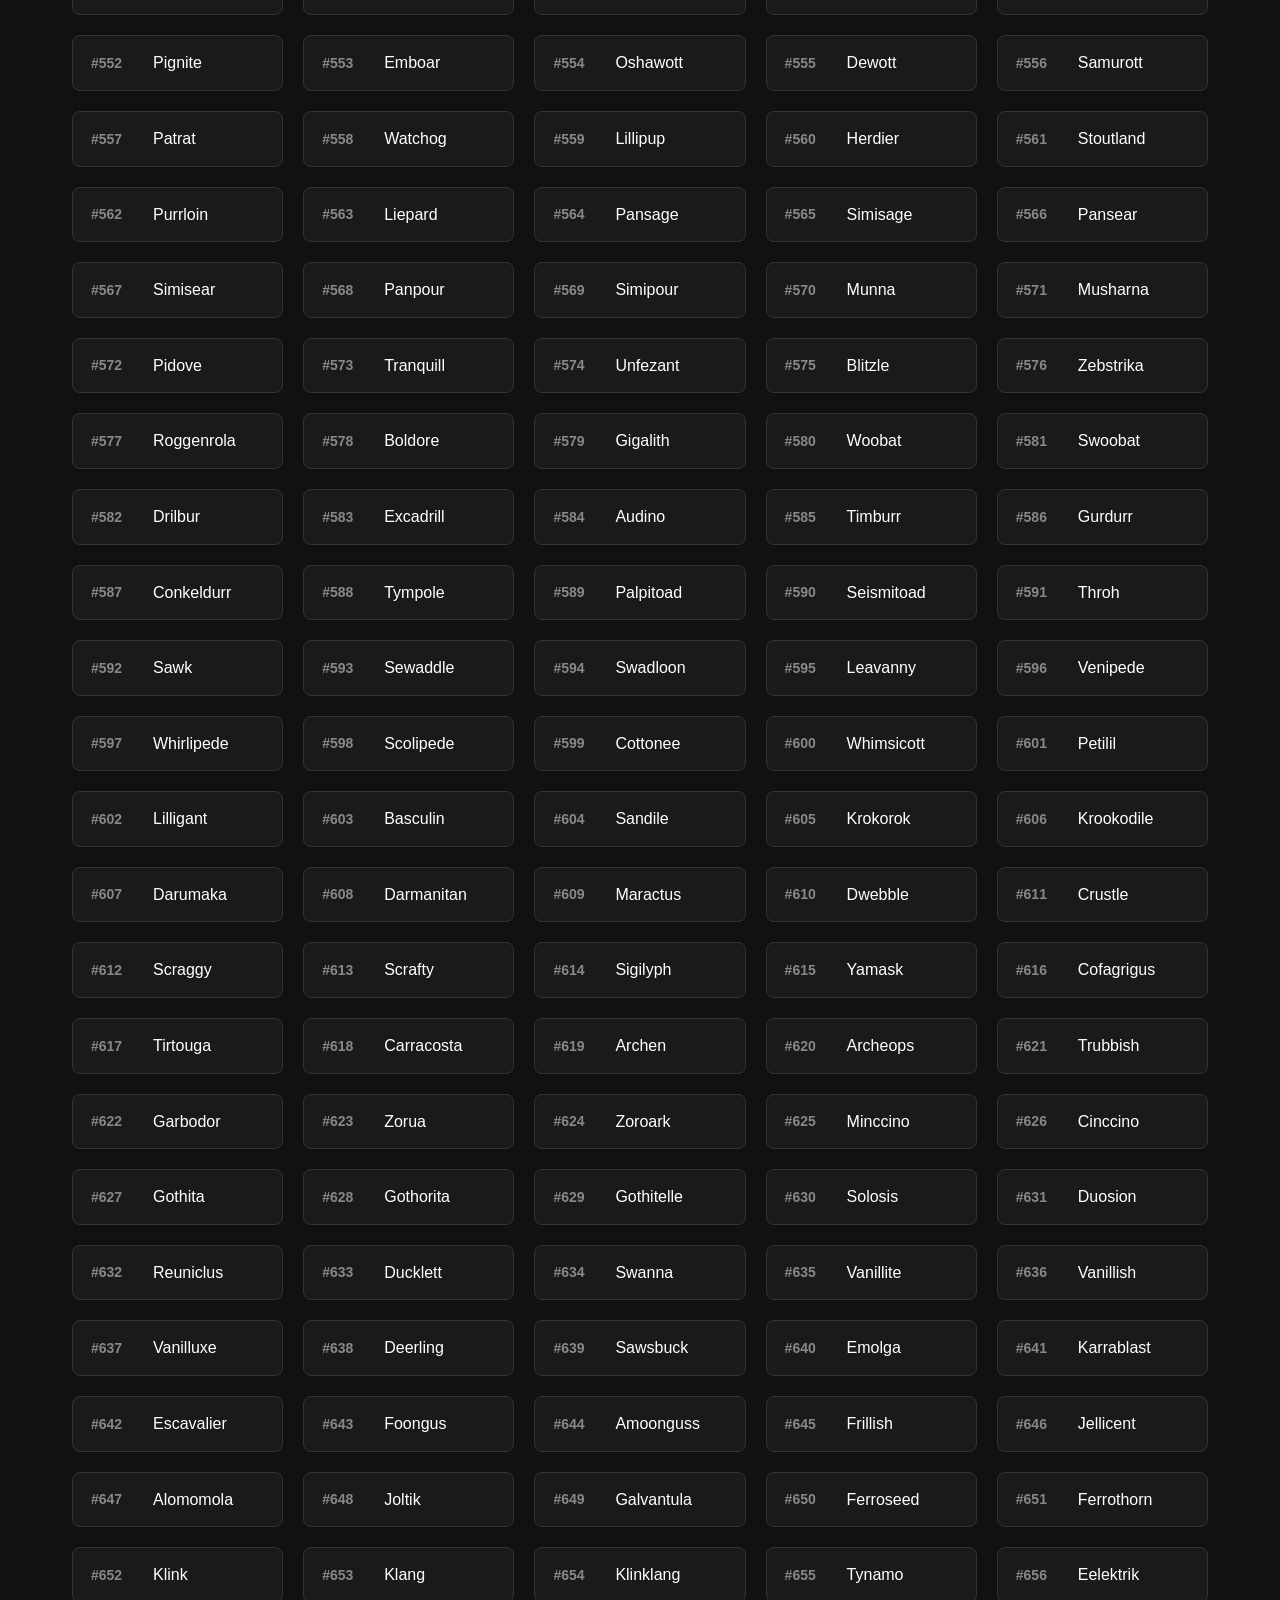
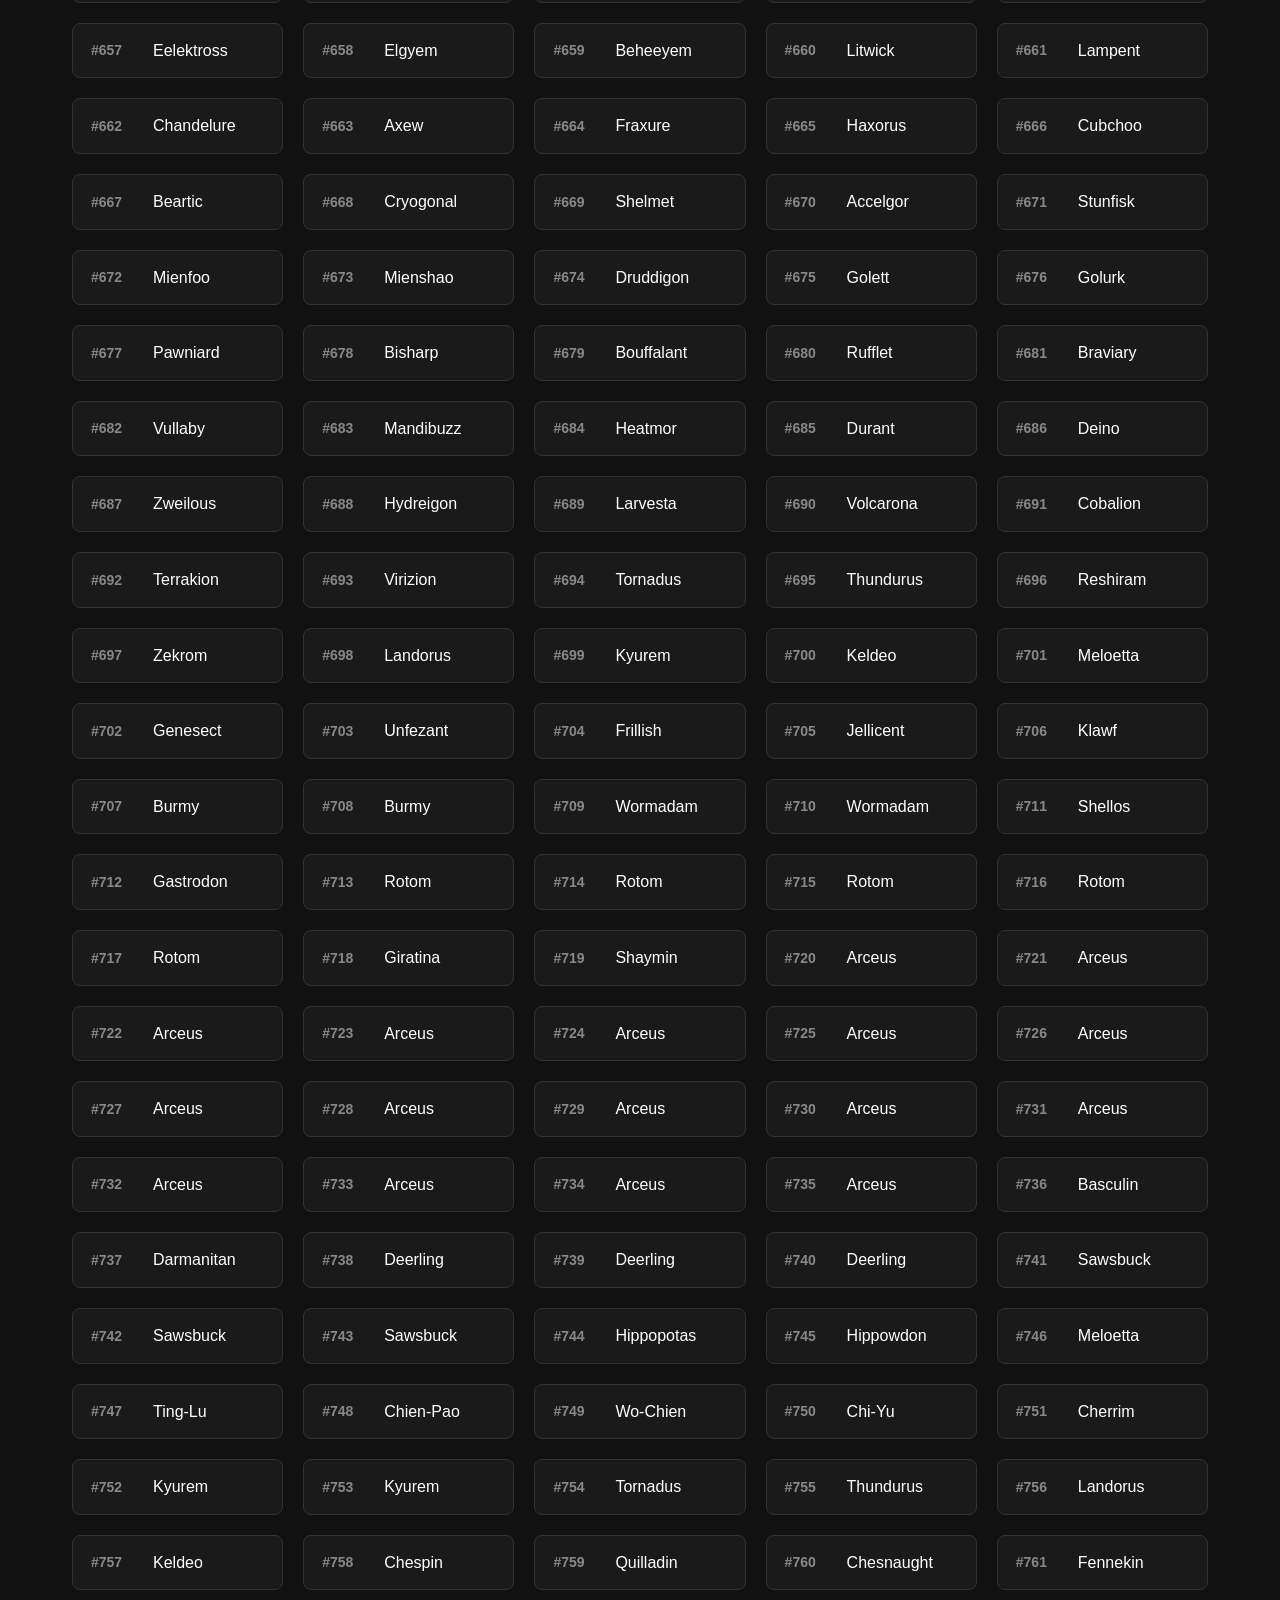
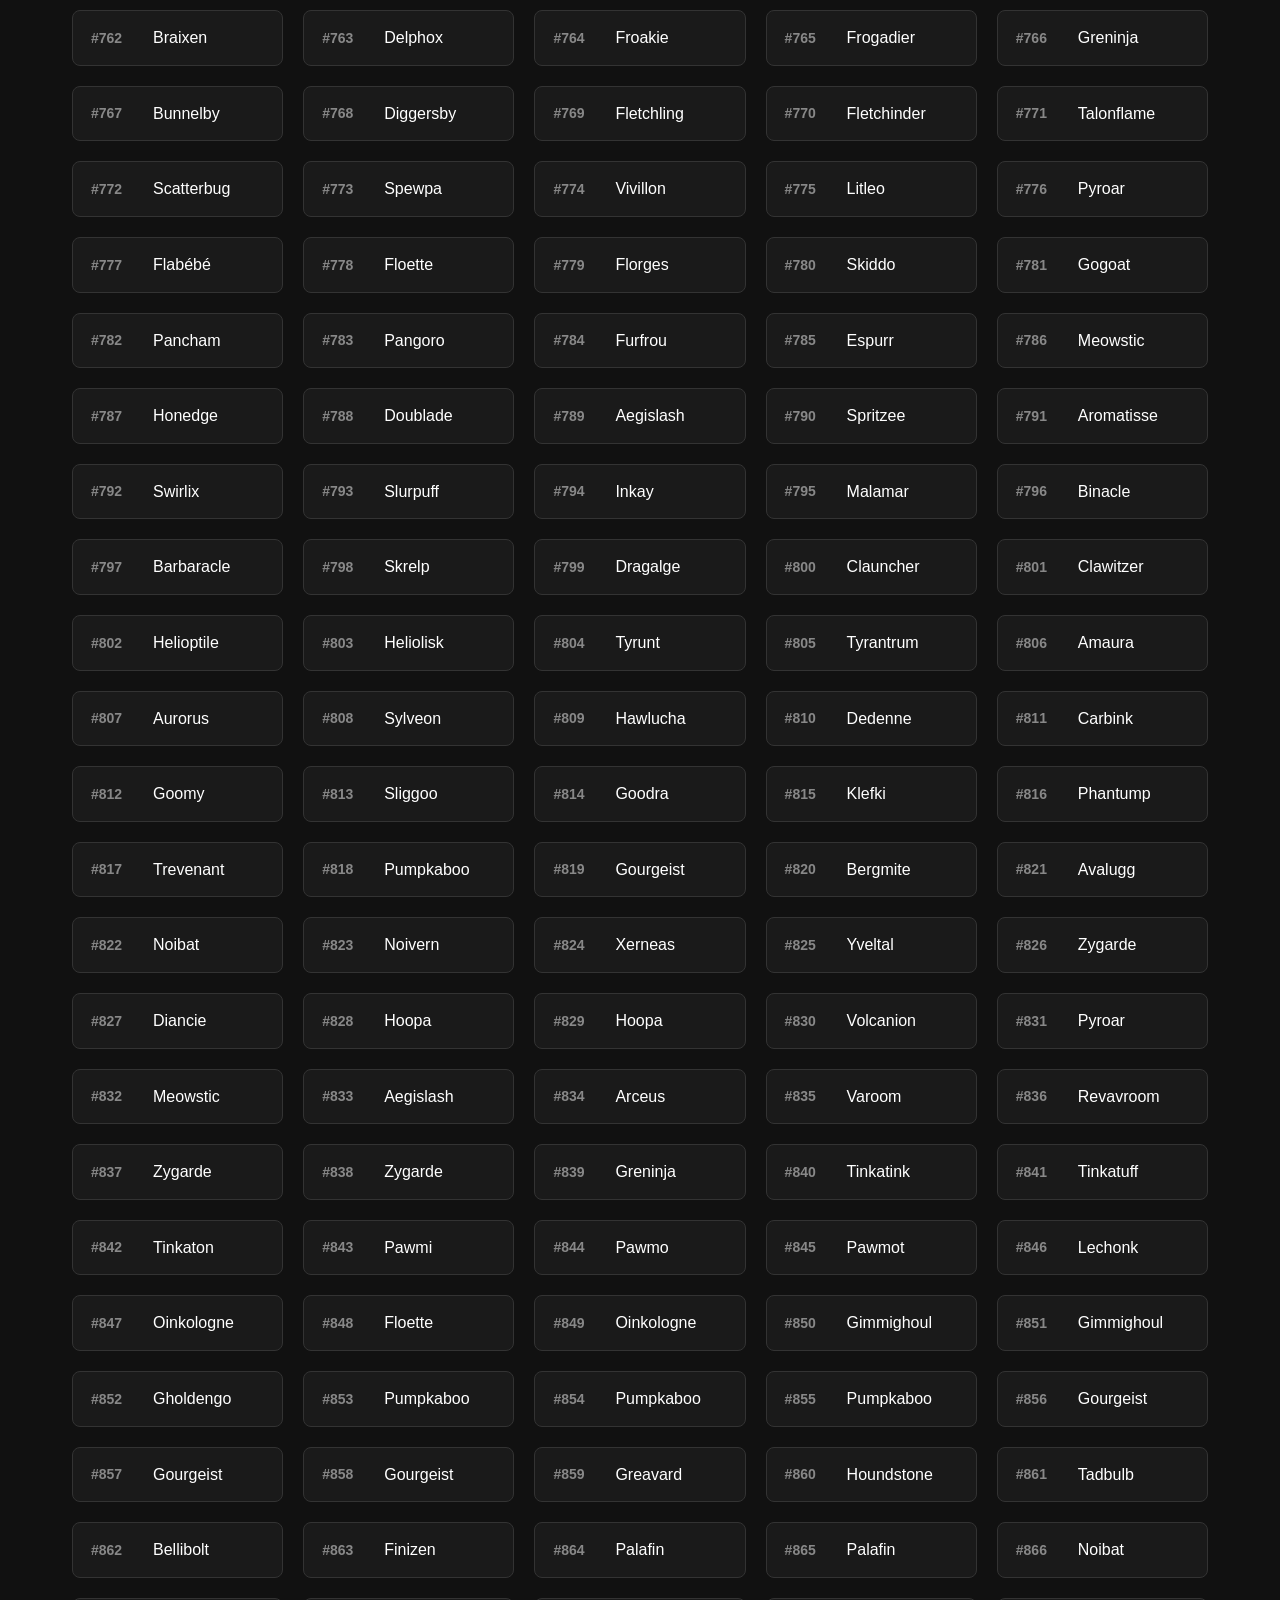
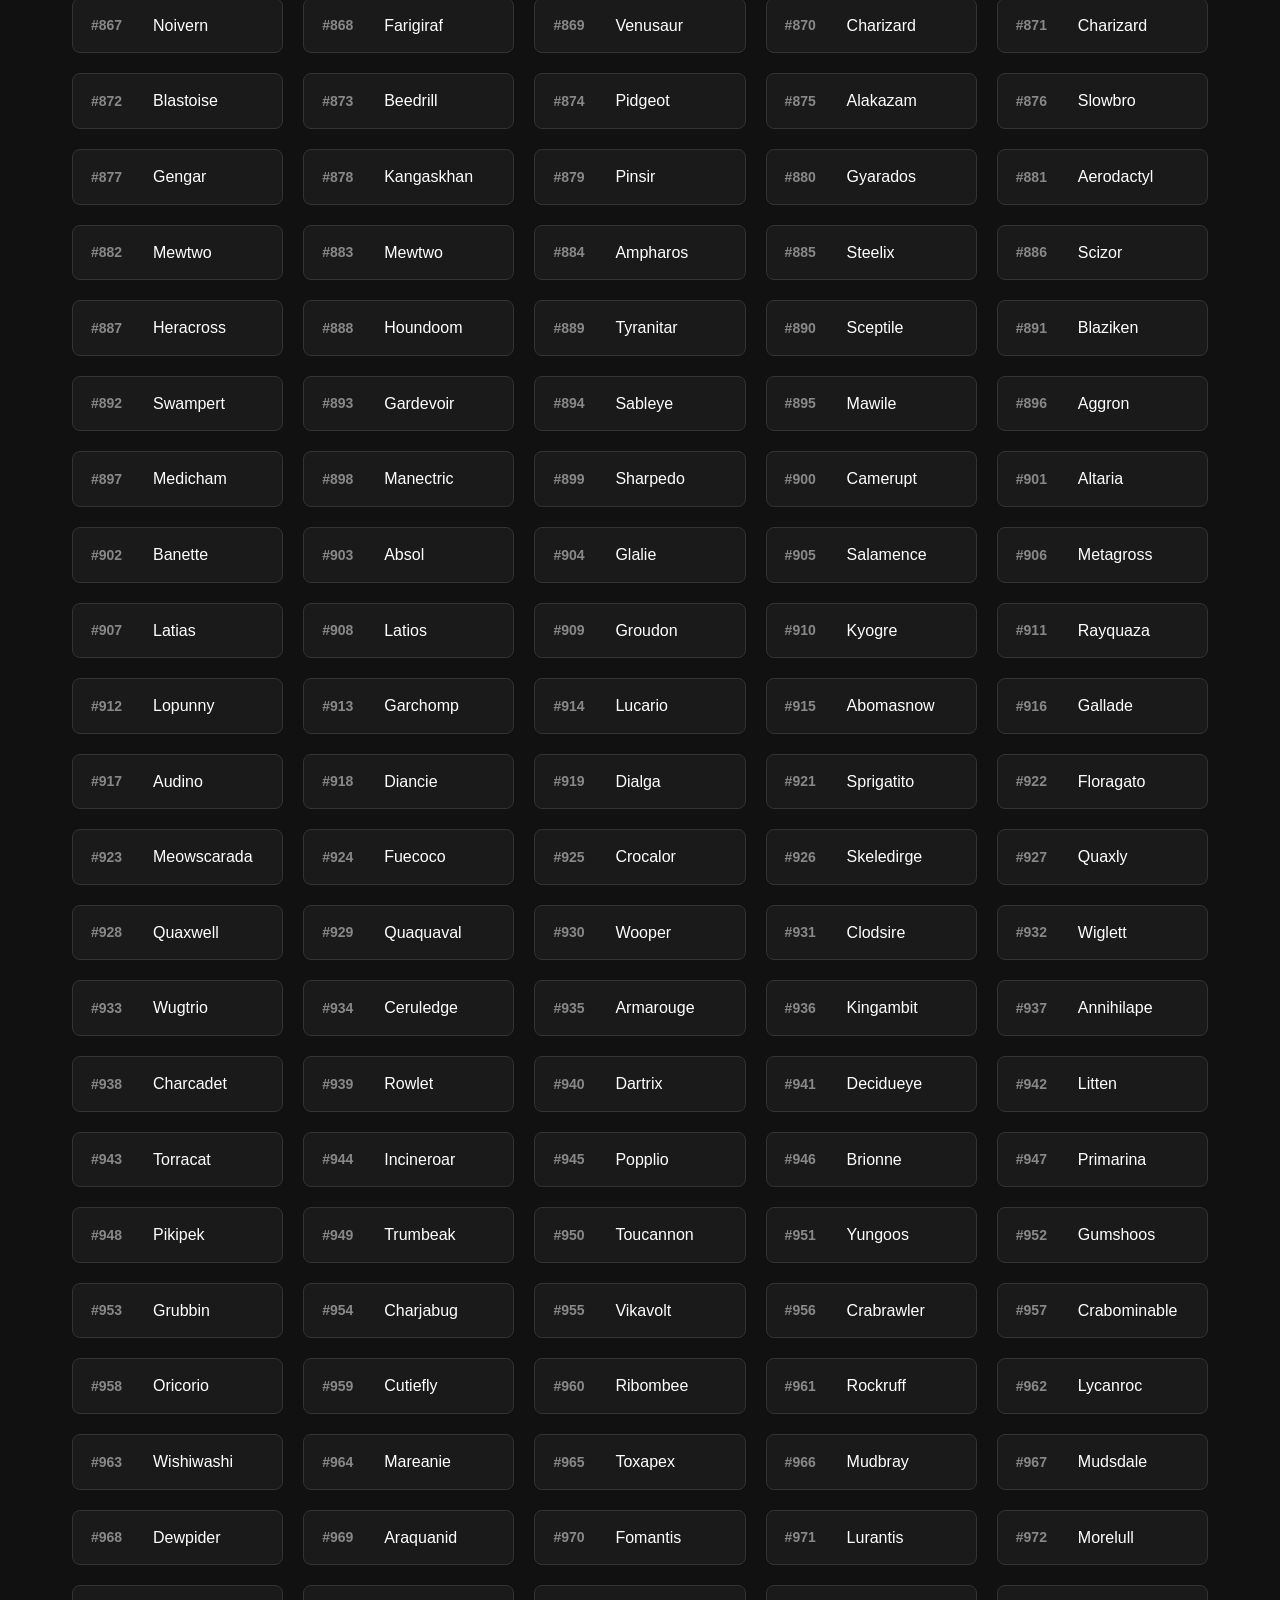
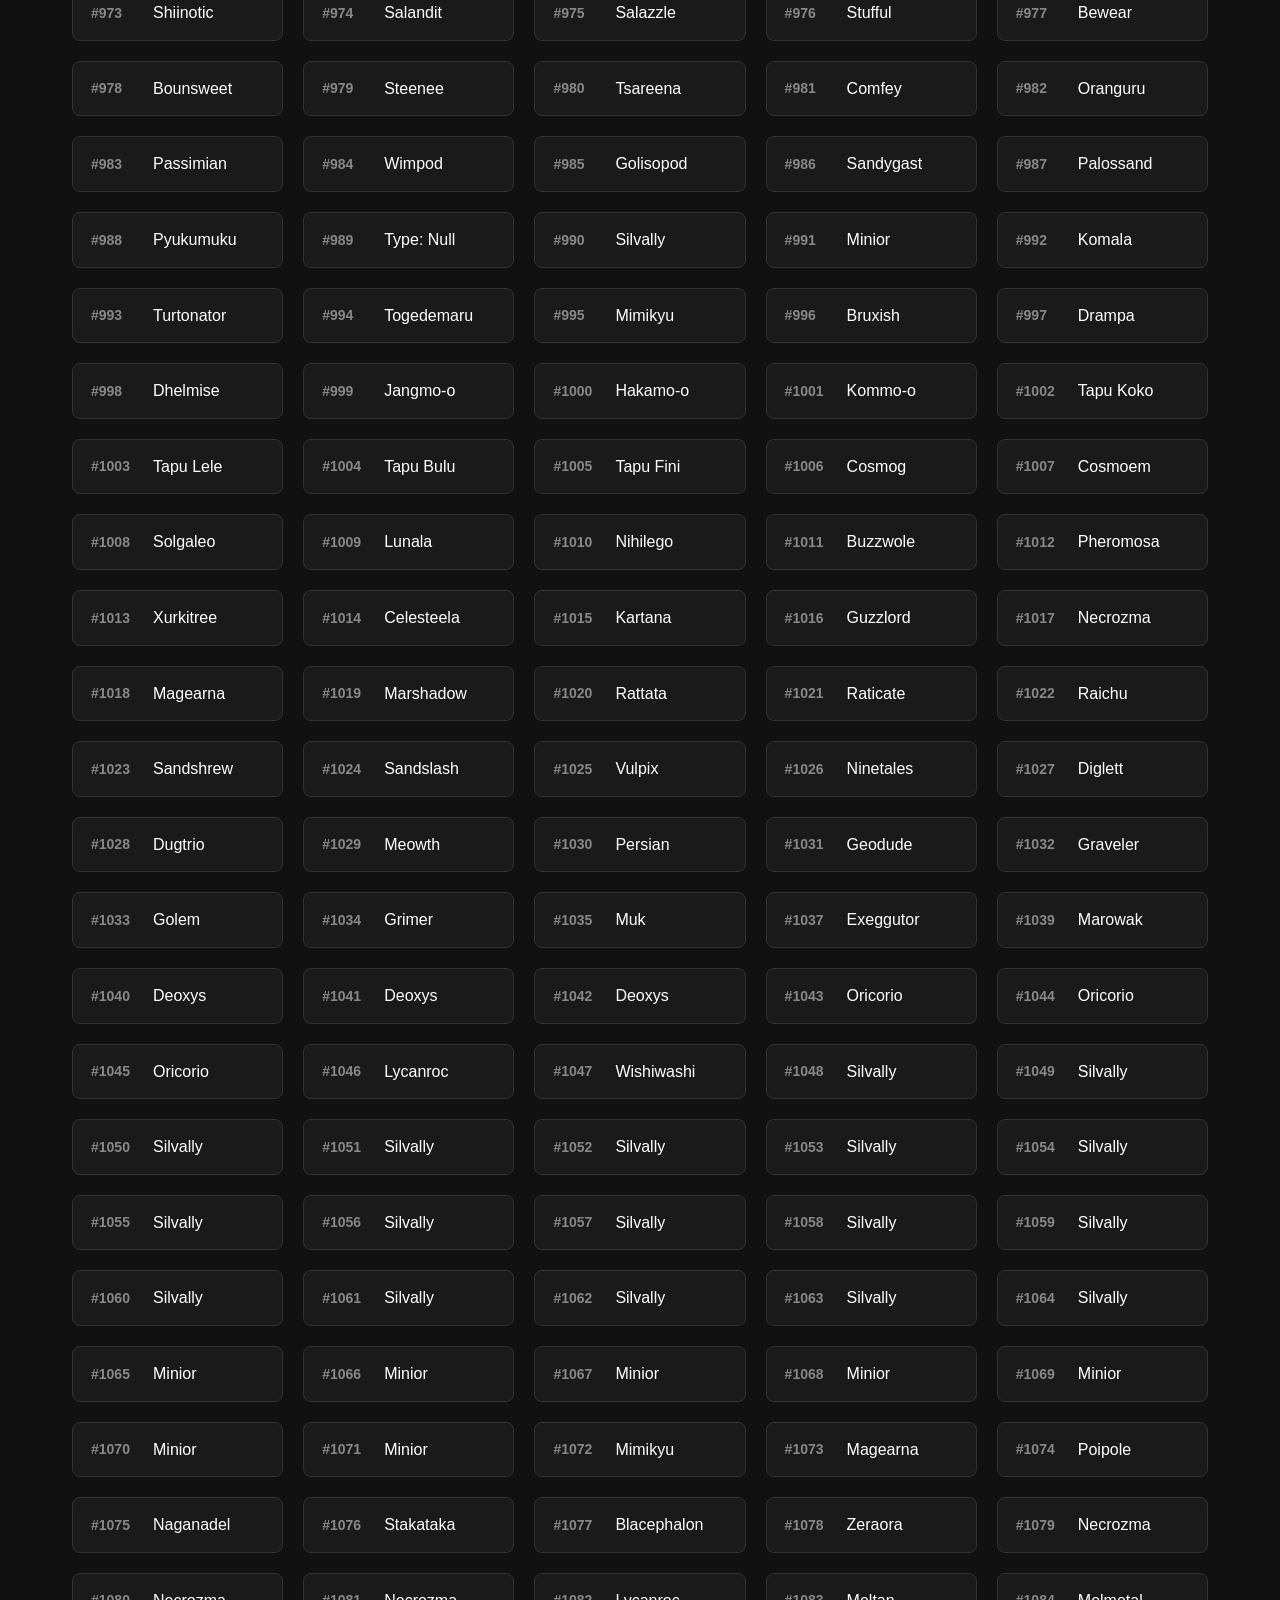
<file: test-error-handling.html>
<!DOCTYPE html>
<html lang="en">
<head>
    <meta charset="UTF-8">
    <meta name="viewport" content="width=device-width, initial-scale=1.0">
    <title>Error Handling Test - Radical Red Dex</title>
    <link rel="stylesheet" href="style.css">
</head>
<body>
    <div id="app">
        <h1 style="color: #fff; padding: 20px;">Error Handling Test</h1>
        <div style="padding: 20px;">
            <button id="testError" style="padding: 10px 20px; background: #ff0000; color: #fff; border: none; cursor: pointer; border-radius: 4px;">
                Test Error Display
            </button>
            <button id="testDataLoad" style="padding: 10px 20px; background: #ff0000; color: #fff; border: none; cursor: pointer; border-radius: 4px; margin-left: 10px;">
                Test Data Load Error
            </button>
        </div>
    </div>
    <script src="script.js"></script>
    <script>
        // Test error display functionality
        document.getElementById('testError').addEventListener('click', () => {
            UIUtils.showError('This is a test error message. It should auto-dismiss after 10 seconds.');
        });

        // Test data loading error handling
        document.getElementById('testDataLoad').addEventListener('click', async () => {
            // Temporarily modify fetch to simulate failure
            const originalFetch = window.fetch;
            window.fetch = () => Promise.reject(new Error('Simulated network error'));
            
            try {
                await DataManager.loadAllData();
            } catch (error) {
                console.log('Error caught as expected:', error);
            }
            
            // Restore original fetch
            window.fetch = originalFetch;
        });

        console.log('Error handling test page loaded');
        console.log('UIUtils available:', typeof UIUtils !== 'undefined');
        console.log('DataManager available:', typeof DataManager !== 'undefined');
    </script>
</body>
</html>
</file>
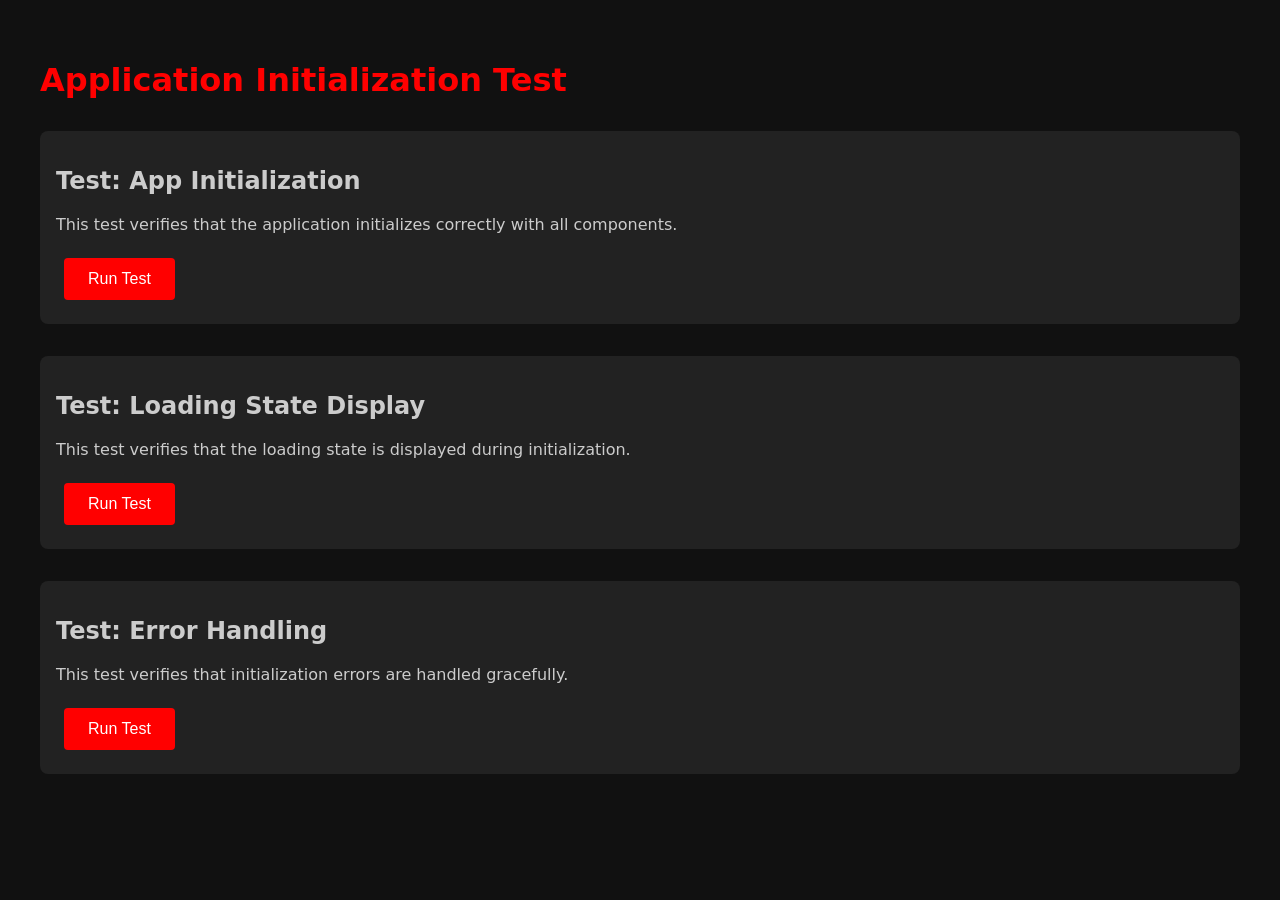
<file: test-initialization.html>
<!DOCTYPE html>
<html lang="en">
<head>
    <meta charset="UTF-8">
    <meta name="viewport" content="width=device-width, initial-scale=1.0">
    <title>Test: Application Initialization</title>
    <style>
        body {
            font-family: system-ui, -apple-system, sans-serif;
            padding: 2rem;
            background: #111;
            color: #ccc;
        }
        h1 { color: #ff0000; }
        .test-section {
            margin: 2rem 0;
            padding: 1rem;
            background: #222;
            border-radius: 8px;
        }
        .test-result {
            padding: 0.5rem;
            margin: 0.5rem 0;
            border-radius: 4px;
        }
        .pass { background: #2d5016; color: #7bc043; }
        .fail { background: #5c1a1a; color: #ff6b6b; }
        button {
            background: #ff0000;
            color: white;
            border: none;
            padding: 0.75rem 1.5rem;
            border-radius: 4px;
            cursor: pointer;
            font-size: 1rem;
            margin: 0.5rem;
        }
        button:hover { background: #cc0000; }
    </style>
</head>
<body>
    <h1>Application Initialization Test</h1>
    
    <div class="test-section">
        <h2>Test: App Initialization</h2>
        <p>This test verifies that the application initializes correctly with all components.</p>
        <button onclick="runInitializationTest()">Run Test</button>
        <div id="init-results"></div>
    </div>

    <div class="test-section">
        <h2>Test: Loading State Display</h2>
        <p>This test verifies that the loading state is displayed during initialization.</p>
        <button onclick="runLoadingStateTest()">Run Test</button>
        <div id="loading-results"></div>
    </div>

    <div class="test-section">
        <h2>Test: Error Handling</h2>
        <p>This test verifies that initialization errors are handled gracefully.</p>
        <button onclick="runErrorHandlingTest()">Run Test</button>
        <div id="error-results"></div>
    </div>

    <script>
        // Mock minimal data for testing
        const mockSpeciesData = {
            "1": {
                "id": "1",
                "name": "Bulbasaur",
                "types": ["Grass", "Poison"],
                "baseStats": {
                    "hp": 45,
                    "attack": 49,
                    "defense": 49,
                    "spAttack": 65,
                    "spDefense": 65,
                    "speed": 45
                },
                "abilities": ["Overgrow"],
                "evolutions": [],
                "moves": [],
                "sprite": null
            }
        };

        function showResult(containerId, message, passed) {
            const container = document.getElementById(containerId);
            const resultDiv = document.createElement('div');
            resultDiv.className = `test-result ${passed ? 'pass' : 'fail'}`;
            resultDiv.textContent = `${passed ? '✓' : '✗'} ${message}`;
            container.appendChild(resultDiv);
        }

        function clearResults(containerId) {
            const container = document.getElementById(containerId);
            container.innerHTML = '';
        }

        async function runInitializationTest() {
            clearResults('init-results');
            
            try {
                // Create a test app container
                const testContainer = document.createElement('div');
                testContainer.id = 'app';
                document.body.appendChild(testContainer);

                // Mock fetch to return test data
                const originalFetch = window.fetch;
                window.fetch = async (url) => {
                    if (url.includes('species.json')) {
                        return {
                            ok: true,
                            json: async () => mockSpeciesData
                        };
                    }
                    return {
                        ok: true,
                        json: async () => ({})
                    };
                };

                // Test that App object exists
                if (typeof App !== 'undefined') {
                    showResult('init-results', 'App object exists', true);
                } else {
                    showResult('init-results', 'App object exists', false);
                    return;
                }

                // Test that App has init method
                if (typeof App.init === 'function') {
                    showResult('init-results', 'App.init method exists', true);
                } else {
                    showResult('init-results', 'App.init method exists', false);
                    return;
                }

                // Test that App has showLoadingState method
                if (typeof App.showLoadingState === 'function') {
                    showResult('init-results', 'App.showLoadingState method exists', true);
                } else {
                    showResult('init-results', 'App.showLoadingState method exists', false);
                }

                // Test initialization
                await App.init();

                // Check if app is initialized
                if (App.isInitialized) {
                    showResult('init-results', 'App initialized successfully', true);
                } else {
                    showResult('init-results', 'App initialized successfully', false);
                }

                // Check if DataManager was initialized
                if (DataManager.data.species) {
                    showResult('init-results', 'DataManager loaded data', true);
                } else {
                    showResult('init-results', 'DataManager loaded data', false);
                }

                // Check if FavoritesManager was initialized
                if (FavoritesManager.favorites instanceof Set) {
                    showResult('init-results', 'FavoritesManager initialized', true);
                } else {
                    showResult('init-results', 'FavoritesManager initialized', false);
                }

                // Check if ViewManager was initialized
                if (ViewManager.currentView) {
                    showResult('init-results', 'ViewManager initialized', true);
                } else {
                    showResult('init-results', 'ViewManager initialized', false);
                }

                // Restore original fetch
                window.fetch = originalFetch;

                // Clean up
                testContainer.remove();

            } catch (error) {
                showResult('init-results', `Error: ${error.message}`, false);
            }
        }

        async function runLoadingStateTest() {
            clearResults('loading-results');
            
            try {
                // Create a test app container
                const testContainer = document.createElement('div');
                testContainer.id = 'app';
                document.body.appendChild(testContainer);

                // Call showLoadingState
                App.showLoadingState();

                // Check if loading screen was created
                const loadingScreen = testContainer.querySelector('.loading-screen');
                if (loadingScreen) {
                    showResult('loading-results', 'Loading screen created', true);
                } else {
                    showResult('loading-results', 'Loading screen created', false);
                }

                // Check if loading spinner exists
                const spinner = testContainer.querySelector('.loading-spinner');
                if (spinner) {
                    showResult('loading-results', 'Loading spinner exists', true);
                } else {
                    showResult('loading-results', 'Loading spinner exists', false);
                }

                // Check if loading text exists
                const loadingText = testContainer.querySelector('.loading-text');
                if (loadingText) {
                    showResult('loading-results', 'Loading text exists', true);
                } else {
                    showResult('loading-results', 'Loading text exists', false);
                }

                // Clean up
                testContainer.remove();

            } catch (error) {
                showResult('loading-results', `Error: ${error.message}`, false);
            }
        }

        async function runErrorHandlingTest() {
            clearResults('error-results');
            
            try {
                // Create a test app container
                const testContainer = document.createElement('div');
                testContainer.id = 'app';
                document.body.appendChild(testContainer);

                // Mock fetch to fail
                const originalFetch = window.fetch;
                window.fetch = async (url) => {
                    throw new Error('Network error');
                };

                // Reset App state
                App.isInitialized = false;
                App.isLoading = false;

                // Try to initialize (should handle error gracefully)
                await App.init();

                // Check that app didn't crash
                showResult('error-results', 'App handled initialization error without crashing', true);

                // Check that ViewManager still initialized
                if (ViewManager.currentView) {
                    showResult('error-results', 'ViewManager initialized despite data loading error', true);
                } else {
                    showResult('error-results', 'ViewManager initialized despite data loading error', false);
                }

                // Restore original fetch
                window.fetch = originalFetch;

                // Clean up
                testContainer.remove();

            } catch (error) {
                showResult('error-results', `Error: ${error.message}`, false);
            }
        }
    </script>

    <!-- Load the actual script.js for testing -->
    <script src="script.js"></script>
</body>
</html>
</file>
<file: style.css>
/* Radical Red Dex - Dark Theme Styles */

* {
    margin: 0;
    padding: 0;
    box-sizing: border-box;
}

body {
    font-family: -apple-system, BlinkMacSystemFont, 'Segoe UI', Roboto, Oxygen, Ubuntu, Cantarell, sans-serif;
    background-color: #111;
    color: #fff;
    line-height: 1.6;
}

#app {
    min-height: 100vh;
    max-width: 1200px;
    margin: 0 auto;
    padding: 16px;
}

/* ============================================================================
   Home Screen Styles
   ============================================================================ */

.home-screen {
    display: flex;
    flex-direction: column;
    gap: 20px;
}

/* Search Bar */
.search-bar {
    width: 100%;
}

.search-input {
    width: 100%;
    padding: 12px 16px;
    font-size: 16px;
    background-color: #222;
    color: #fff;
    border: 2px solid #333;
    border-radius: 8px;
    outline: none;
    transition: border-color 0.2s;
}

.search-input:focus {
    border-color: #ff0000;
}

.search-input::placeholder {
    color: #888;
}

/* Pokemon List */
.pokemon-list {
    display: grid;
    grid-template-columns: 1fr;
    gap: 12px;
}

.pokemon-item {
    display: flex;
    align-items: center;
    gap: 12px;
    padding: 12px 16px;
    background-color: #1a1a1a;
    border: 1px solid #333;
    border-radius: 8px;
    cursor: pointer;
    transition: all 0.2s;
}

.pokemon-item:hover {
    background-color: #222;
    border-color: #ff0000;
    transform: translateX(4px);
}

.pokemon-item:active {
    transform: translateX(2px);
}

.pokemon-id {
    color: #888;
    font-size: 14px;
    font-weight: 600;
    min-width: 50px;
}

.pokemon-name {
    flex: 1;
    font-size: 16px;
    font-weight: 500;
}

.favorite-indicator {
    color: #ff0000;
    font-size: 20px;
}

.no-results {
    text-align: center;
    padding: 40px 20px;
    color: #888;
    font-size: 16px;
}

/* ============================================================================
   Detail View Styles
   ============================================================================ */

.detail-view {
    display: flex;
    flex-direction: column;
    gap: 24px;
}

/* Detail Header */
.detail-header {
    display: flex;
    align-items: center;
    gap: 16px;
    padding-bottom: 16px;
    border-bottom: 2px solid #333;
}

.back-button {
    padding: 8px 16px;
    background-color: #222;
    color: #fff;
    border: 1px solid #333;
    border-radius: 6px;
    font-size: 14px;
    cursor: pointer;
    transition: all 0.2s;
}

.back-button:hover {
    background-color: #333;
    border-color: #ff0000;
}

.back-button:active {
    transform: scale(0.98);
}

.detail-title {
    flex: 1;
    display: flex;
    flex-direction: column;
    gap: 4px;
}

.detail-title .pokemon-name {
    font-size: 24px;
    font-weight: 700;
    margin: 0;
}

.detail-title .pokemon-id {
    font-size: 14px;
    color: #888;
}

.favorite-button {
    padding: 8px 16px;
    background-color: #222;
    color: #888;
    border: 1px solid #333;
    border-radius: 6px;
    font-size: 20px;
    cursor: pointer;
    transition: all 0.2s;
}

.favorite-button:hover {
    background-color: #333;
}

.favorite-button.favorited {
    color: #ff0000;
    border-color: #ff0000;
}

.favorite-button:active {
    transform: scale(0.95);
}

/* Basic Info Section */
.basic-info {
    display: flex;
    flex-direction: column;
    align-items: center;
    gap: 16px;
    padding: 20px;
    background-color: #1a1a1a;
    border-radius: 12px;
}

.pokemon-sprite {
    width: 120px;
    height: 120px;
    image-rendering: pixelated;
}

.types-wrapper {
    display: flex;
    gap: 8px;
    flex-wrap: wrap;
    justify-content: center;
}

.type-badge {
    padding: 6px 16px;
    border-radius: 20px;
    font-size: 14px;
    font-weight: 600;
    color: #fff;
    text-transform: uppercase;
    letter-spacing: 0.5px;
}

/* Stats Section */
.stats-section,
.abilities-section,
.evolutions-section,
.moves-section {
    display: flex;
    flex-direction: column;
    gap: 12px;
}

.section-title {
    font-size: 18px;
    font-weight: 700;
    color: #ff0000;
    margin: 0;
}

.stats-container {
    display: flex;
    flex-direction: column;
    gap: 12px;
    padding: 16px;
    background-color: #1a1a1a;
    border-radius: 8px;
}

.stat-row {
    display: grid;
    grid-template-columns: 80px 50px 1fr;
    align-items: center;
    gap: 12px;
}

.stat-name {
    font-size: 14px;
    font-weight: 600;
    color: #ccc;
}

.stat-value {
    font-size: 14px;
    font-weight: 700;
    color: #fff;
    text-align: right;
}

.stat-bar {
    height: 8px;
    background-color: #333;
    border-radius: 4px;
    overflow: hidden;
}

.stat-bar-fill {
    height: 100%;
    background: linear-gradient(90deg, #ff0000, #ff6666);
    transition: width 0.3s ease;
}

/* Abilities Section */
.abilities-container {
    display: flex;
    flex-direction: column;
    gap: 12px;
    padding: 16px;
    background-color: #1a1a1a;
    border-radius: 8px;
}

.ability-item {
    display: flex;
    flex-direction: column;
    gap: 4px;
}

.ability-name {
    font-size: 15px;
    font-weight: 600;
    color: #fff;
}

.ability-description {
    font-size: 13px;
    color: #aaa;
    line-height: 1.5;
}

/* Evolutions Section */
.evolutions-container {
    display: flex;
    flex-direction: column;
    gap: 12px;
    padding: 16px;
    background-color: #1a1a1a;
    border-radius: 8px;
}

.evolution-item {
    display: flex;
    justify-content: space-between;
    align-items: center;
    gap: 12px;
    padding: 12px;
    background-color: #222;
    border-radius: 6px;
}

.evolution-name {
    font-size: 15px;
    font-weight: 600;
    color: #fff;
}

.evolution-method {
    font-size: 13px;
    color: #ff0000;
    font-weight: 500;
}

/* Moves Section */
.moves-container {
    display: flex;
    flex-direction: column;
    gap: 8px;
    padding: 16px;
    background-color: #1a1a1a;
    border-radius: 8px;
    max-height: 400px;
    overflow-y: auto;
}

.move-item {
    display: grid;
    grid-template-columns: 60px 1fr auto;
    align-items: center;
    gap: 12px;
    padding: 10px 12px;
    background-color: #222;
    border-radius: 6px;
}

.move-level {
    font-size: 12px;
    font-weight: 600;
    color: #888;
}

.move-name {
    font-size: 14px;
    color: #fff;
}

.move-type {
    padding: 4px 12px;
    border-radius: 12px;
    font-size: 11px;
    font-weight: 600;
    color: #fff;
    text-transform: uppercase;
    letter-spacing: 0.5px;
}

.no-data {
    text-align: center;
    padding: 20px;
    color: #888;
    font-size: 14px;
}

/* Error Message Styles */
.error-message {
    position: fixed;
    top: 20px;
    left: 50%;
    transform: translateX(-50%);
    background-color: #ff0000;
    color: #fff;
    padding: 16px 20px;
    border-radius: 8px;
    display: flex;
    align-items: center;
    gap: 12px;
    box-shadow: 0 4px 12px rgba(255, 0, 0, 0.3);
    z-index: 9999;
    max-width: 90%;
    animation: slideDown 0.3s ease-out;
}

@keyframes slideDown {
    from {
        opacity: 0;
        transform: translateX(-50%) translateY(-20px);
    }
    to {
        opacity: 1;
        transform: translateX(-50%) translateY(0);
    }
}

.error-icon {
    font-size: 24px;
    flex-shrink: 0;
}

.error-text {
    flex: 1;
    font-size: 14px;
    line-height: 1.4;
}

.error-dismiss {
    background: none;
    border: none;
    color: #fff;
    font-size: 24px;
    cursor: pointer;
    padding: 0;
    width: 24px;
    height: 24px;
    display: flex;
    align-items: center;
    justify-content: center;
    flex-shrink: 0;
    opacity: 0.8;
    transition: opacity 0.2s;
}

.error-dismiss:hover {
    opacity: 1;
}

.error-dismiss:active {
    transform: scale(0.95);
}

/* Mobile responsiveness for error messages */
@media (max-width: 600px) {
    .error-message {
        top: 10px;
        padding: 12px 16px;
        max-width: 95%;
    }

    .error-text {
        font-size: 13px;
    }

    .error-icon {
        font-size: 20px;
    }
}

/* ============================================================================
   Error Message Styles
   ============================================================================ */

.error-message {
    position: fixed;
    top: 20px;
    left: 50%;
    transform: translateX(-50%);
    background-color: #ff0000;
    color: #fff;
    padding: 16px 20px;
    border-radius: 8px;
    display: flex;
    align-items: center;
    gap: 12px;
    box-shadow: 0 4px 12px rgba(255, 0, 0, 0.3);
    z-index: 9999;
    max-width: 90%;
}

.error-icon {
    font-size: 24px;
    flex-shrink: 0;
}

.error-text {
    flex: 1;
    font-size: 14px;
    line-height: 1.4;
}

.error-dismiss {
    background: none;
    border: none;
    color: #fff;
    font-size: 24px;
    cursor: pointer;
    padding: 0;
    width: 24px;
    height: 24px;
    display: flex;
    align-items: center;
    justify-content: center;
    flex-shrink: 0;
    opacity: 0.8;
    transition: opacity 0.2s;
}

.error-dismiss:hover {
    opacity: 1;
}

.error-dismiss:active {
    transform: scale(0.95);
}

/* ============================================================================
   Responsive Design - Mobile First
   ============================================================================ */

/* Small devices (landscape phones, 576px and up) */
@media (min-width: 576px) {
    #app {
        padding: 20px;
    }

    .pokemon-list {
        grid-template-columns: repeat(2, 1fr);
    }

    .pokemon-sprite {
        width: 150px;
        height: 150px;
    }
}

/* Medium devices (tablets, 768px and up) */
@media (min-width: 768px) {
    #app {
        padding: 24px;
    }

    .pokemon-list {
        grid-template-columns: repeat(3, 1fr);
        gap: 16px;
    }

    .pokemon-item {
        padding: 14px 18px;
    }

    .detail-view {
        gap: 32px;
    }

    .detail-title .pokemon-name {
        font-size: 28px;
    }

    .pokemon-sprite {
        width: 180px;
        height: 180px;
    }

    .stat-row {
        grid-template-columns: 100px 60px 1fr;
    }

    .moves-container {
        max-height: 500px;
    }
}

/* Large devices (desktops, 992px and up) */
@media (min-width: 992px) {
    #app {
        padding: 32px;
    }

    .pokemon-list {
        grid-template-columns: repeat(4, 1fr);
        gap: 20px;
    }

    .detail-view {
        gap: 40px;
    }

    .detail-title .pokemon-name {
        font-size: 32px;
    }

    .pokemon-sprite {
        width: 200px;
        height: 200px;
    }

    /* Two-column layout for detail sections on large screens */
    .detail-view {
        display: grid;
        grid-template-columns: 1fr 1fr;
        grid-template-areas:
            "header header"
            "basic basic"
            "stats abilities"
            "evolutions moves";
    }

    .detail-header {
        grid-area: header;
    }

    .basic-info {
        grid-area: basic;
    }

    .stats-section {
        grid-area: stats;
    }

    .abilities-section {
        grid-area: abilities;
    }

    .evolutions-section {
        grid-area: evolutions;
    }

    .moves-section {
        grid-area: moves;
    }
}

/* Extra large devices (large desktops, 1200px and up) */
@media (min-width: 1200px) {
    .pokemon-list {
        grid-template-columns: repeat(5, 1fr);
    }
}

/* Mobile-specific adjustments */
@media (max-width: 575px) {
    .error-message {
        top: 10px;
        padding: 12px 16px;
        max-width: 95%;
    }

    .error-text {
        font-size: 13px;
    }

    .error-icon {
        font-size: 20px;
    }

    .detail-header {
        flex-wrap: wrap;
    }

    .back-button {
        order: 1;
    }

    .detail-title {
        order: 3;
        width: 100%;
    }

    .favorite-button {
        order: 2;
        margin-left: auto;
    }
}

/* Scrollbar styling for webkit browsers */
.moves-container::-webkit-scrollbar {
    width: 8px;
}

.moves-container::-webkit-scrollbar-track {
    background: #222;
    border-radius: 4px;
}

.moves-container::-webkit-scrollbar-thumb {
    background: #ff0000;
    border-radius: 4px;
}

.moves-container::-webkit-scrollbar-thumb:hover {
    background: #cc0000;
}

/* ============================================================================
   Loading Screen
   ============================================================================ */

.loading-screen {
  display: flex;
  flex-direction: column;
  align-items: center;
  justify-content: center;
  min-height: 100vh;
  padding: 2rem;
}

.loading-spinner {
  width: 60px;
  height: 60px;
  border: 4px solid #333;
  border-top-color: #ff0000;
  border-radius: 50%;
  animation: spin 1s linear infinite;
  margin-bottom: 1.5rem;
}

@keyframes spin {
  to {
    transform: rotate(360deg);
  }
}

.loading-text {
  color: #ccc;
  font-size: 1.1rem;
  text-align: center;
}
</file>
